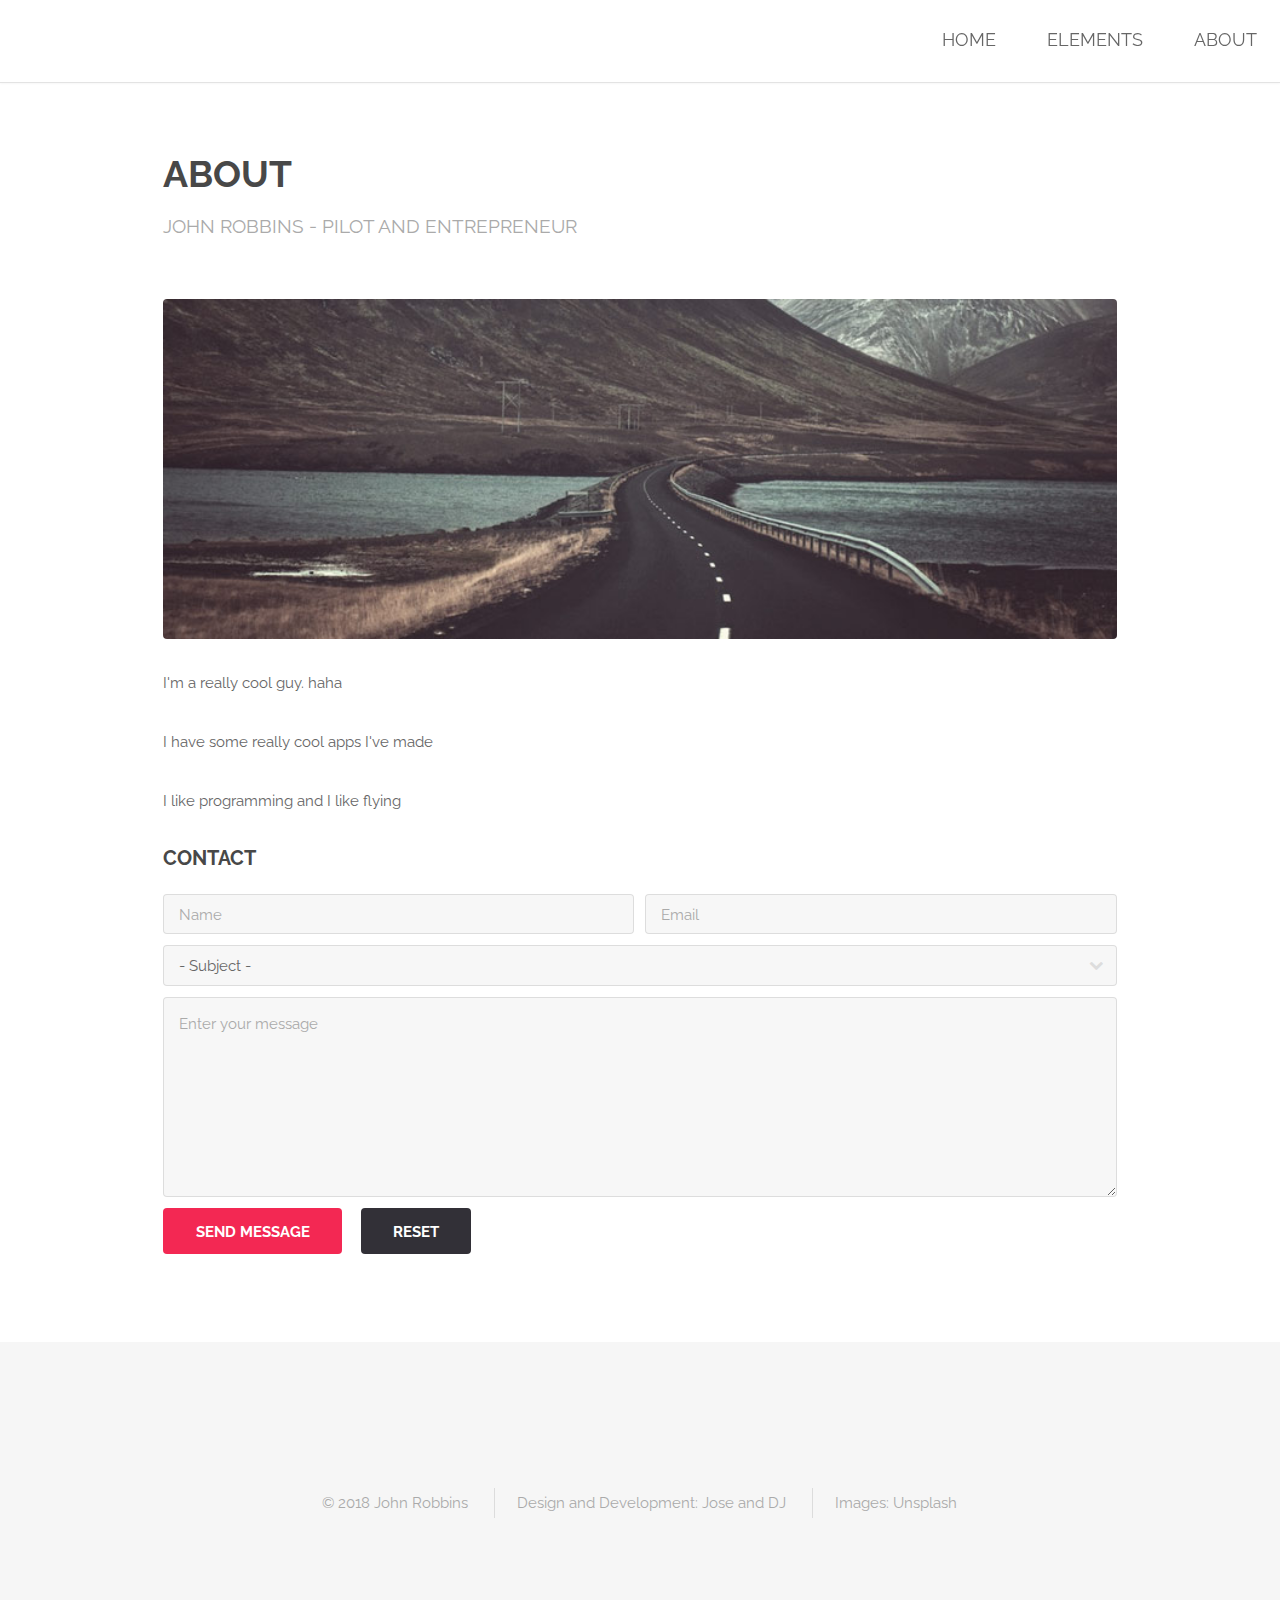
<file: about.html>
<!DOCTYPE HTML>
<!--
	Spatial by TEMPLATED
	templated.co @templatedco
	Released for free under the Creative Commons Attribution 3.0 license (templated.co/license)
-->
<html>
	<head>
		<title>About</title>
		<meta charset="utf-8" />
		<meta name="viewport" content="width=device-width, initial-scale=1" />
		<link rel="stylesheet" href="assets/css/main.css" />
		<link rel="stylesheet" href="assets/css/custom.css" />
	</head>
	<body>

		<!-- Header -->
			<header id="header">
				<!-- <h1><strong><a href="index.html">Spatial</a></strong> by Templated</h1> -->
				<nav id="nav">
					<ul>
						<li><a href="index.html">Home</a></li>
						<!-- <li><a href="generic.html">Generic</a></li> -->
						<li><a href="elements.html">Elements</a></li>
						<li><a href="about.html">About</a></li>
					</ul>
				</nav>
			</header>

			<a href="#menu" class="navPanelToggle"><span class="fa fa-bars"></span></a>

		<!-- Main -->
			<section id="main" class="wrapper">
				<div class="container">

					<header class="major special">
						<h2>About</h2>
						<p>John Robbins - Pilot and Entrepreneur</p>
					</header>

					<a href="#" class="image fit"><img src="images/pic01.jpg" alt="" /></a>

					<p>I'm a really cool guy. haha</p>
					<p>I have some really cool apps I've made</p>
					<p>I like programming and I like flying</p>

					<section>
						<h3>Contact</h3>
						<!-- don't forget to change this email -->
						<form method="post" action="https://formspree.io/jose.vazquez.dev@gmail.com">
							<input type="text" name="_gotcha" style="display:none" />
							<!-- and this redirect -->
							<input type="hidden" name="_next" value="http://localhost:8080/about.html" />
							<div class="row uniform 50%">
								<div class="6u 12u$(xsmall)">
									<input type="text" name="Name" id="name" value="" placeholder="Name" required />
								</div>
								<div class="6u$ 12u$(xsmall)">
									<input type="email" name="_replyto" id="email" value="" placeholder="Email" required />
								</div>
								<div class="12u$">
									<div class="select-wrapper">
										<select name="Subject" id="subject" required>
											<option value="">- Subject -</option>
											<option value="Support">Support</option>
											<option value="General Inquiry">General Inquiry</option>
											<option value="Other">Other</option>
										</select>
									</div>
								</div>
								<div class="12u$">
									<textarea name="Message" id="message" placeholder="Enter your message" rows="6" required></textarea>
								</div>
								<div class="12u$">
									<ul class="actions">
										<li><input type="submit" value="Send Message" class="special" /></li>
										<li><input type="reset" value="Reset" /></li>
									</ul>
								</div>
							</div>
						</form>
					</section>

				</div>
			</section>

		<!-- Footer -->
			<footer id="footer">
				<div class="container">
					<ul class="copyright">
						<li>&copy; 2018 John Robbins</li>
						<li>Design and Development: <a href="http://heyheyjose.com/" target="_blank">Jose</a> and <a href="https://github.com/Novajed" target="_blank">DJ</a></li>
						<li>Images: <a href="http://unsplash.com" target="_blank">Unsplash</a></li>
					</ul>
				</div>
			</footer>

		<!-- Scripts -->
			<script src="assets/js/jquery.min.js"></script>
			<script src="assets/js/skel.min.js"></script>
			<script src="assets/js/util.js"></script>
			<script src="assets/js/main.js"></script>

	</body>
</html>
</file>
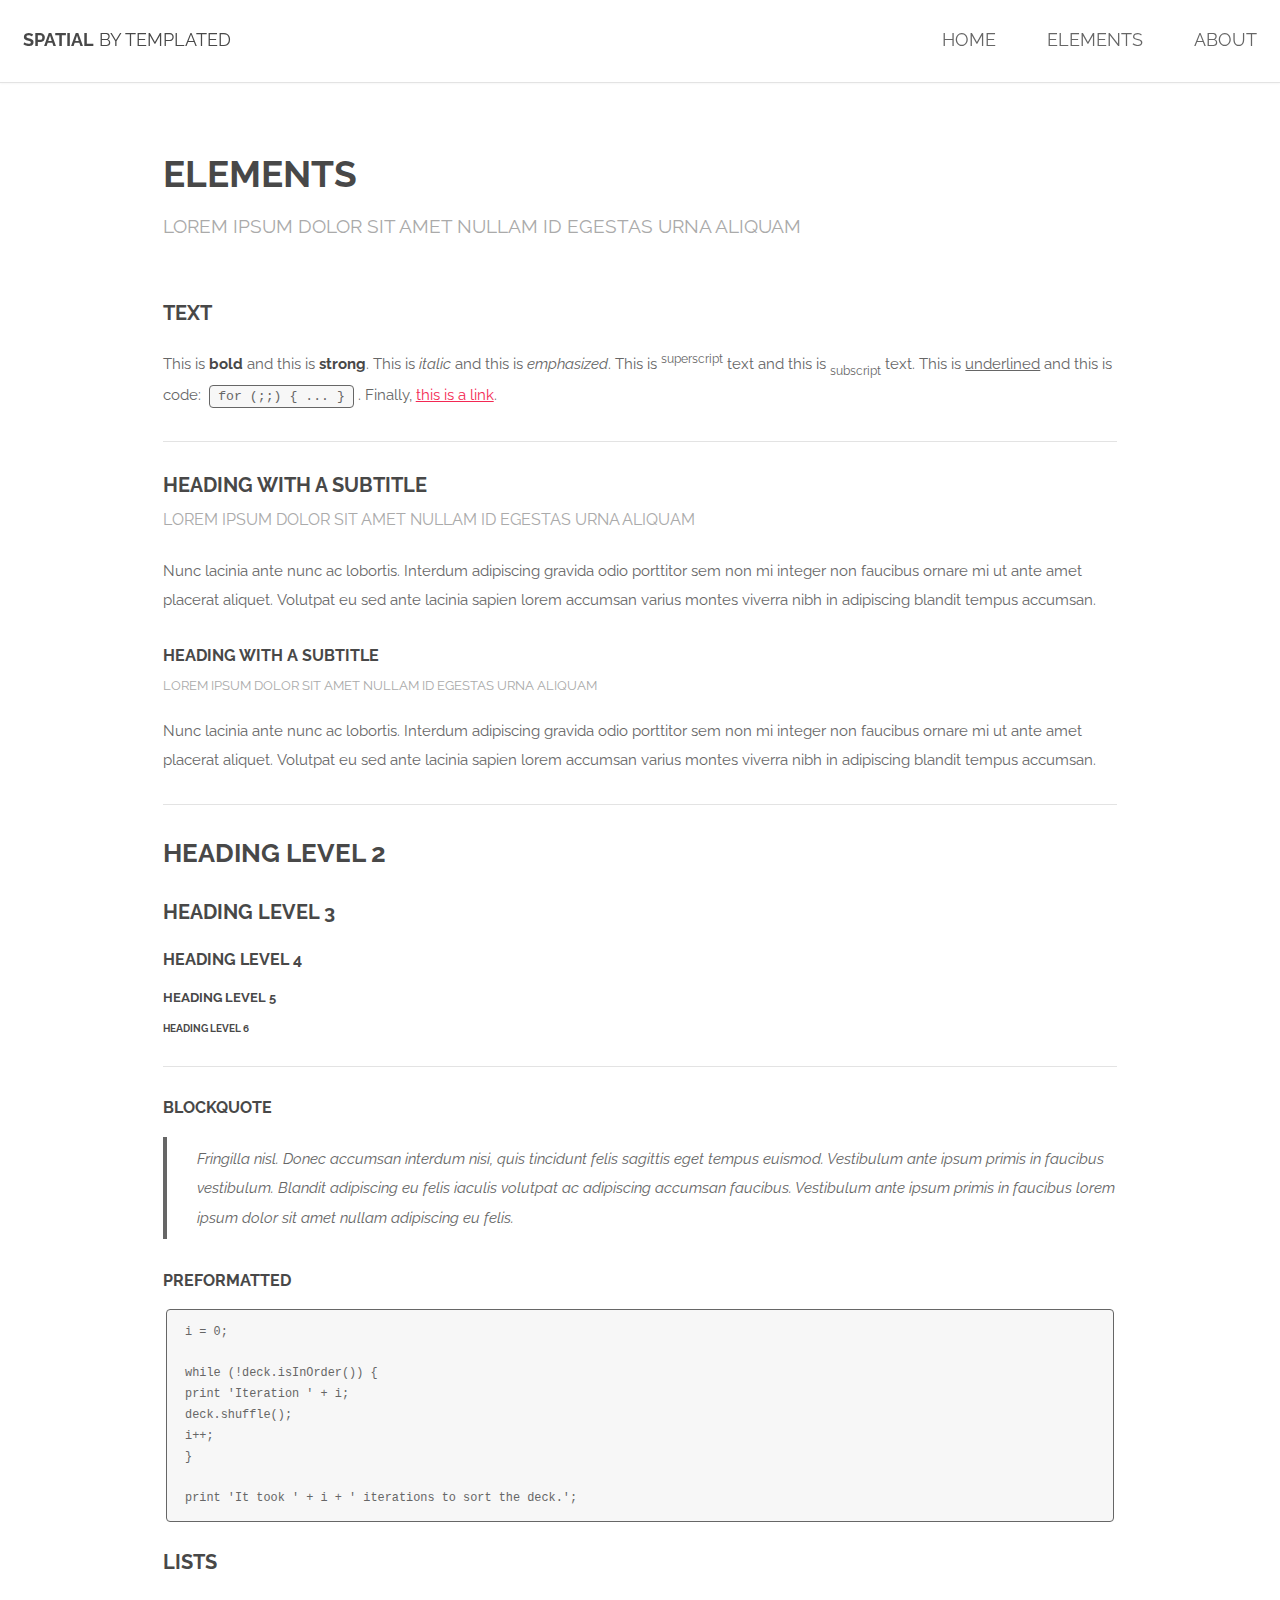
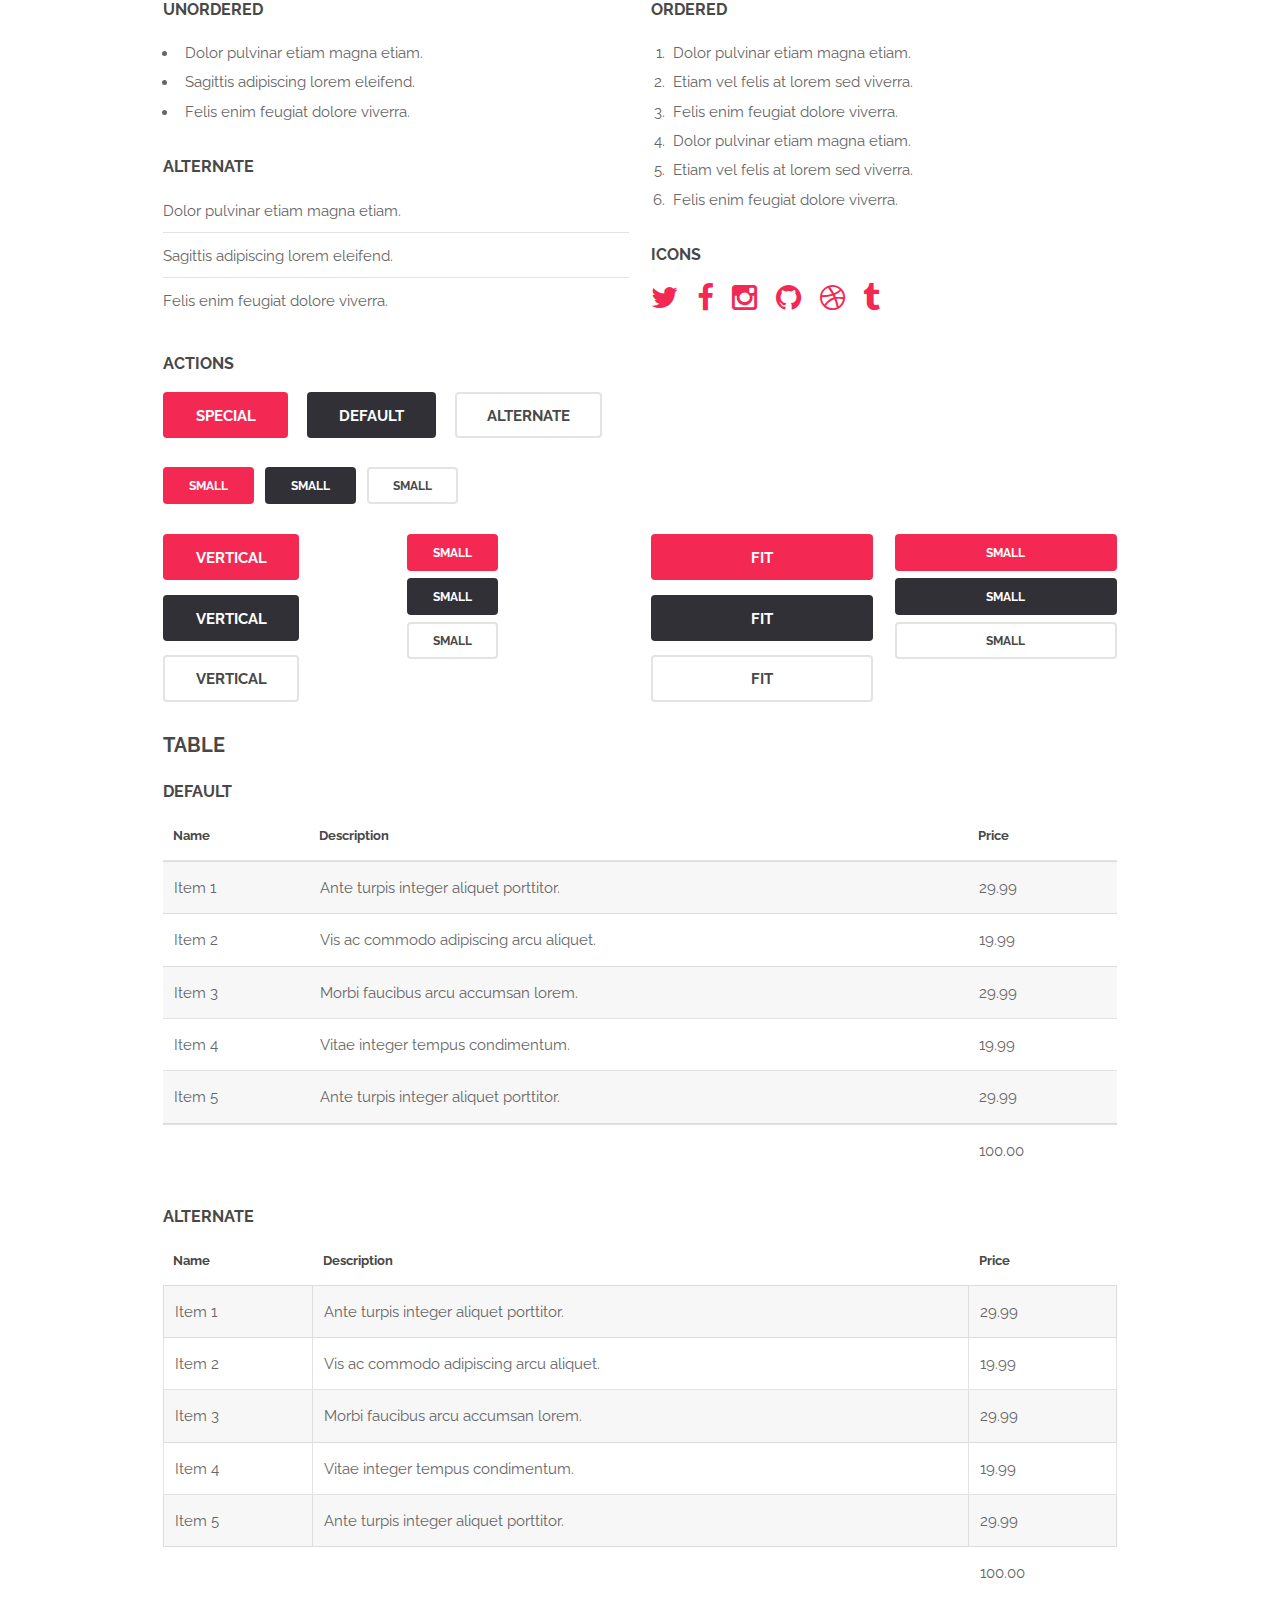
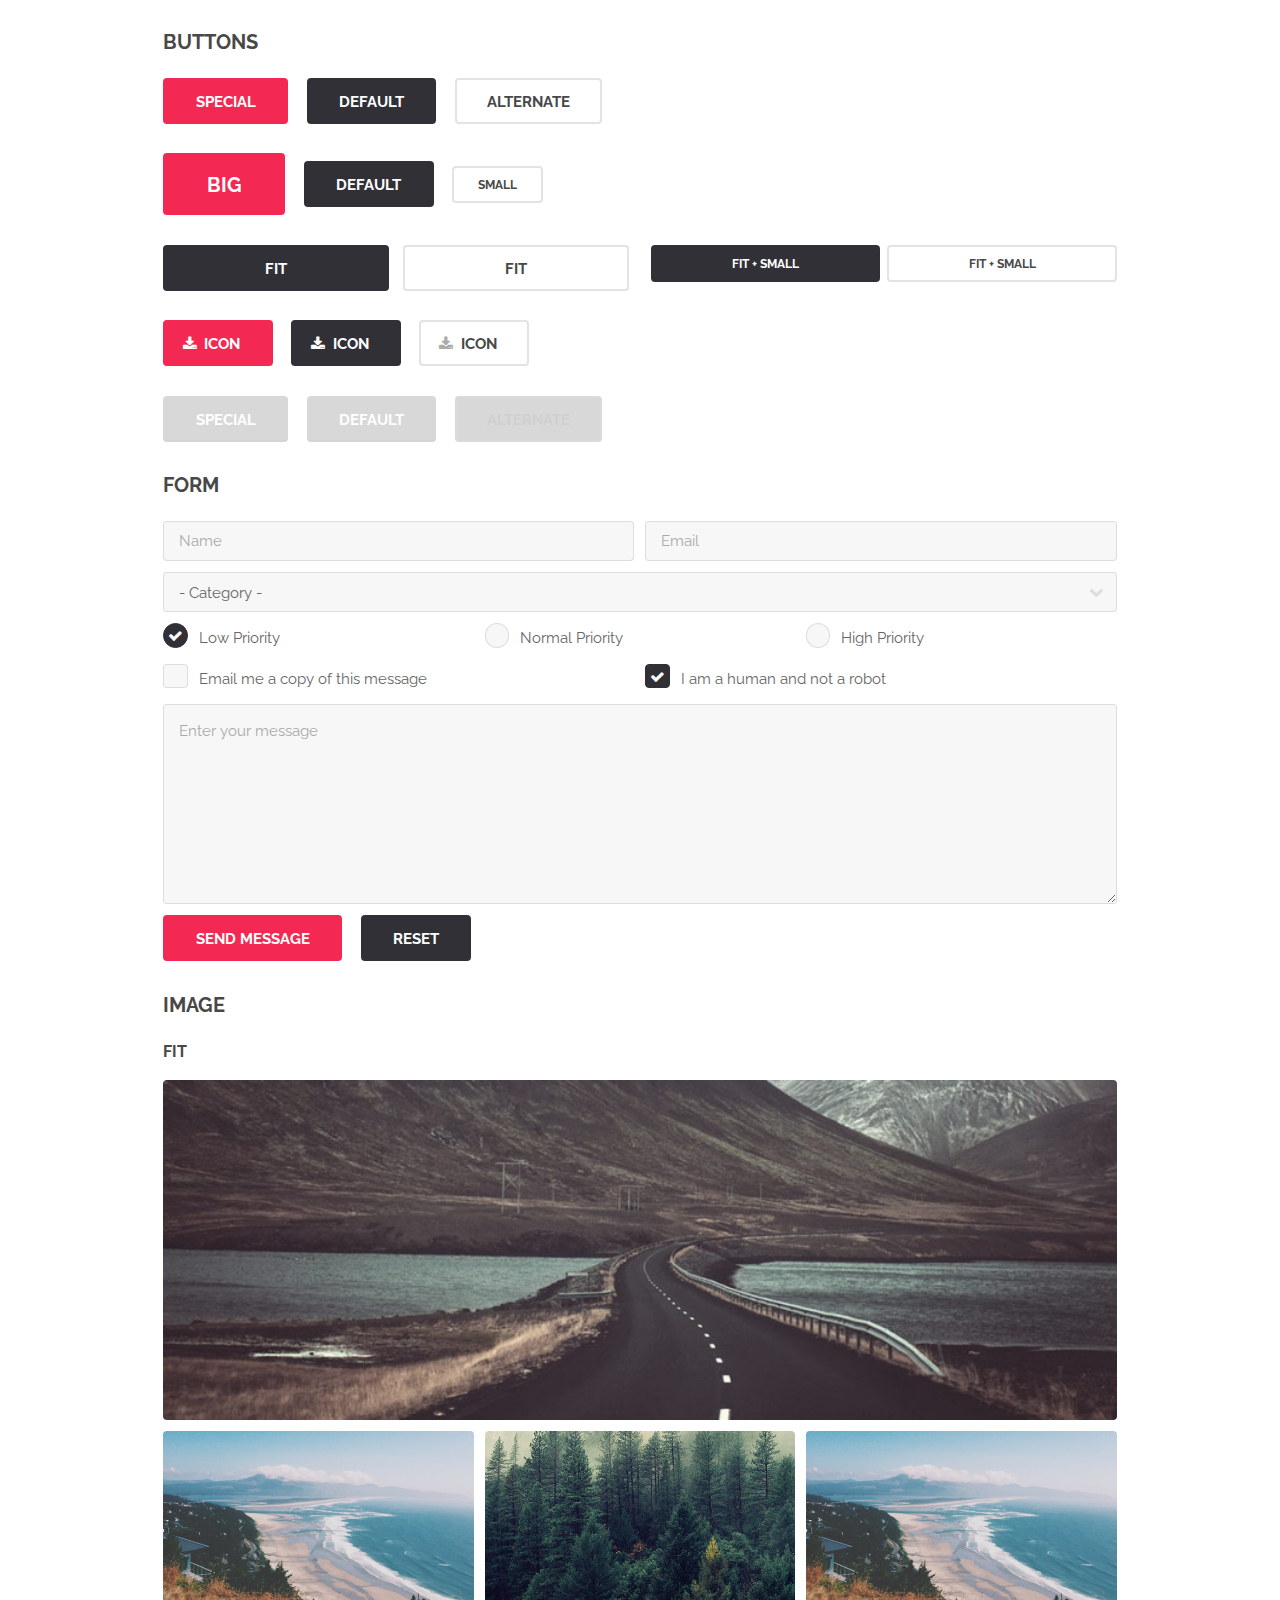
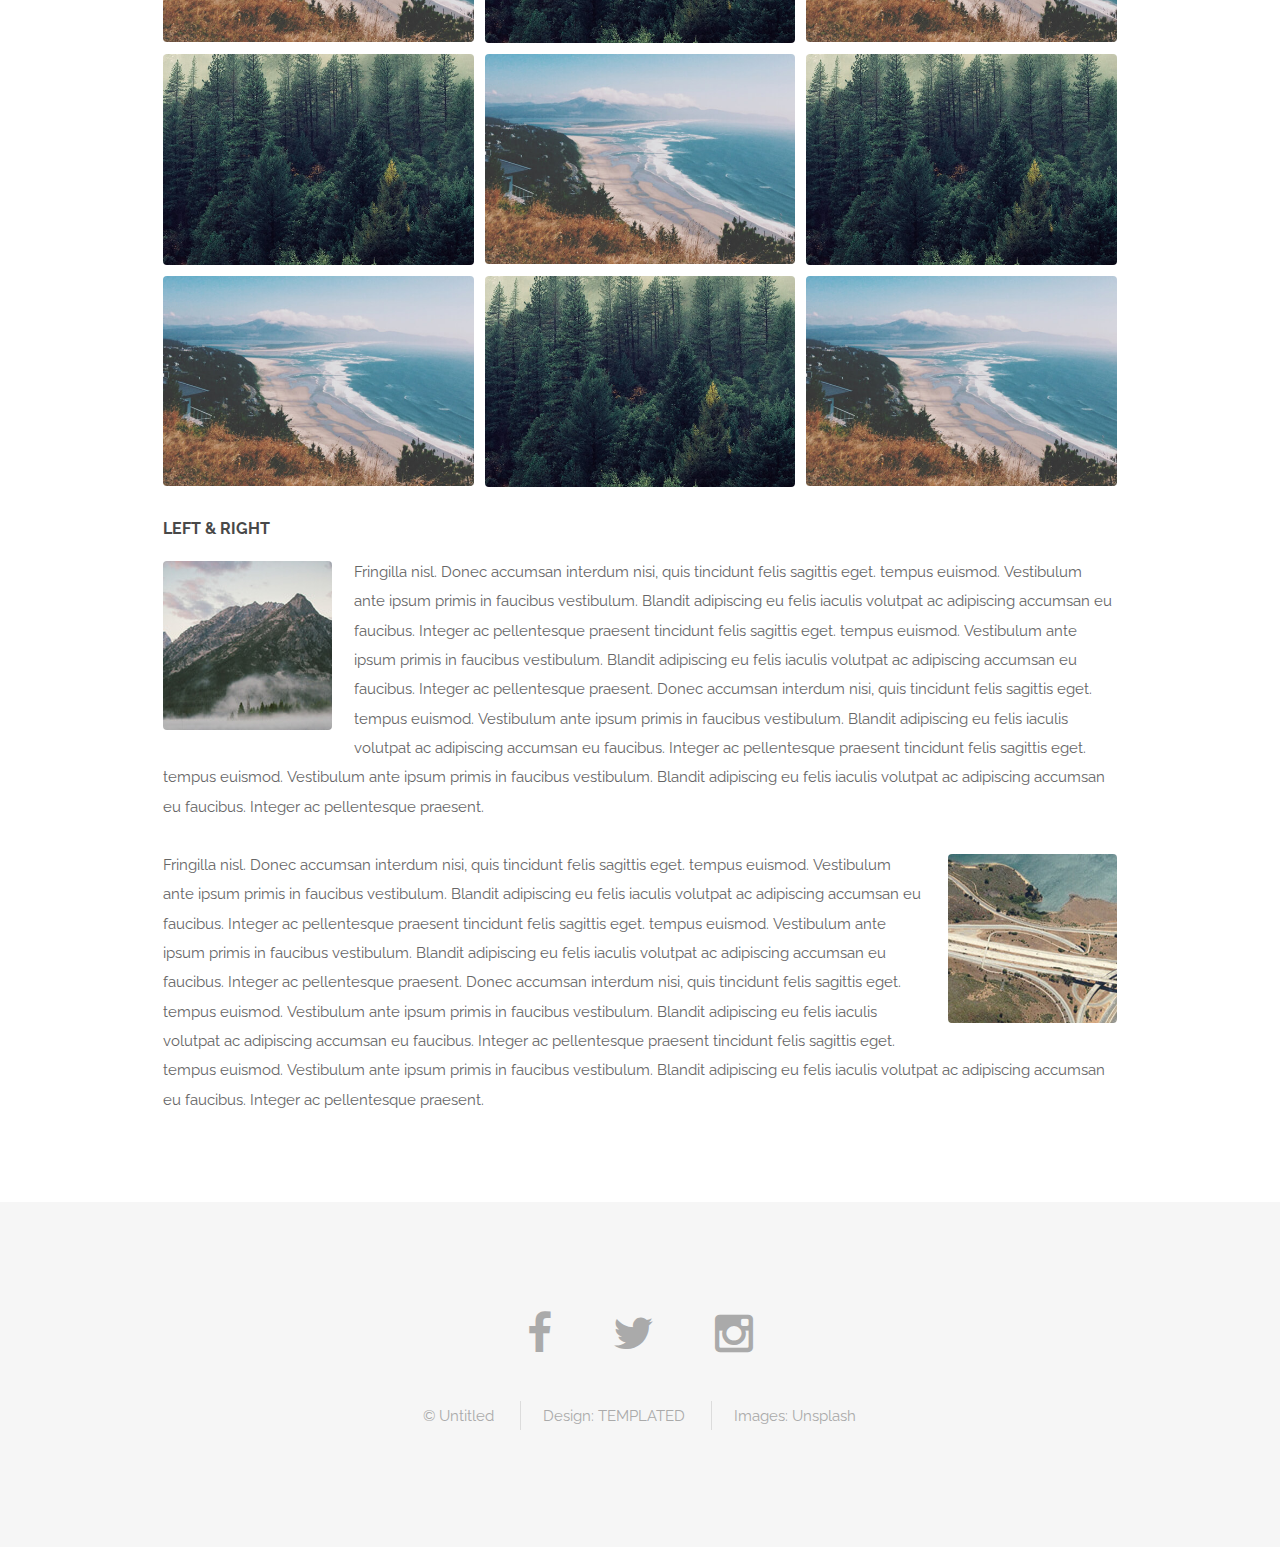
<file: elements.html>
<!DOCTYPE HTML>
<!--
	Spatial by TEMPLATED
	templated.co @templatedco
	Released for free under the Creative Commons Attribution 3.0 license (templated.co/license)
-->
<html>
	<head>
		<title>Robbinsware - Software for Aircrews</title>
		<meta charset="utf-8" />
		<meta name="viewport" content="width=device-width, initial-scale=1" />
		<link rel="stylesheet" href="assets/css/main.css" />
		<link rel="stylesheet" href="assets/css/custom.css" />
	</head>
	<body>

		<!-- Header -->
			<header id="header">
				<h1><strong><a href="index.html">Spatial</a></strong> by Templated</h1>
				<nav id="nav">
					<ul>
						<li><a href="index.html">Home</a></li>
						<!-- <li><a href="generic.html">Generic</a></li> -->
						<li><a href="elements.html">Elements</a></li>
						<li><a href="about.html">About</a></li>
					</ul>
				</nav>
			</header>

			<a href="#menu" class="navPanelToggle"><span class="fa fa-bars"></span></a>

		<!-- Main -->
			<section id="main" class="wrapper">
				<div class="container">
					<header class="major special">
						<h2>Elements</h2>
						<p>Lorem ipsum dolor sit amet nullam id egestas urna aliquam</p>
					</header>

					<!-- Text -->
						<section>
							<h3>Text</h3>
							<p>This is <b>bold</b> and this is <strong>strong</strong>. This is <i>italic</i> and this is <em>emphasized</em>.
							This is <sup>superscript</sup> text and this is <sub>subscript</sub> text.
							This is <u>underlined</u> and this is code: <code>for (;;) { ... }</code>. Finally, <a href="#">this is a link</a>.</p>

							<hr />

							<header>
								<h3>Heading with a Subtitle</h3>
								<p>Lorem ipsum dolor sit amet nullam id egestas urna aliquam</p>
							</header>
							<p>Nunc lacinia ante nunc ac lobortis. Interdum adipiscing gravida odio porttitor sem non mi integer non faucibus ornare mi ut ante amet placerat aliquet. Volutpat eu sed ante lacinia sapien lorem accumsan varius montes viverra nibh in adipiscing blandit tempus accumsan.</p>
							<header>
								<h4>Heading with a Subtitle</h4>
								<p>Lorem ipsum dolor sit amet nullam id egestas urna aliquam</p>
							</header>
							<p>Nunc lacinia ante nunc ac lobortis. Interdum adipiscing gravida odio porttitor sem non mi integer non faucibus ornare mi ut ante amet placerat aliquet. Volutpat eu sed ante lacinia sapien lorem accumsan varius montes viverra nibh in adipiscing blandit tempus accumsan.</p>

							<hr />

							<h2>Heading Level 2</h2>
							<h3>Heading Level 3</h3>
							<h4>Heading Level 4</h4>
							<h5>Heading Level 5</h5>
							<h6>Heading Level 6</h6>

							<hr />

							<h4>Blockquote</h4>
							<blockquote>Fringilla nisl. Donec accumsan interdum nisi, quis tincidunt felis sagittis eget tempus euismod. Vestibulum ante ipsum primis in faucibus vestibulum. Blandit adipiscing eu felis iaculis volutpat ac adipiscing accumsan faucibus. Vestibulum ante ipsum primis in faucibus lorem ipsum dolor sit amet nullam adipiscing eu felis.</blockquote>

							<h4>Preformatted</h4>
							<pre><code>i = 0;

while (!deck.isInOrder()) {
print 'Iteration ' + i;
deck.shuffle();
i++;
}

print 'It took ' + i + ' iterations to sort the deck.';</code></pre>
						</section>

					<!-- Lists -->
						<section>
							<h3>Lists</h3>
							<div class="row">
								<div class="6u 12u$(xsmall)">

									<h4>Unordered</h4>
									<ul>
										<li>Dolor pulvinar etiam magna etiam.</li>
										<li>Sagittis adipiscing lorem eleifend.</li>
										<li>Felis enim feugiat dolore viverra.</li>
									</ul>

									<h4>Alternate</h4>
									<ul class="alt">
										<li>Dolor pulvinar etiam magna etiam.</li>
										<li>Sagittis adipiscing lorem eleifend.</li>
										<li>Felis enim feugiat dolore viverra.</li>
									</ul>

								</div>
								<div class="6u$ 12u$(xsmall)">

									<h4>Ordered</h4>
									<ol>
										<li>Dolor pulvinar etiam magna etiam.</li>
										<li>Etiam vel felis at lorem sed viverra.</li>
										<li>Felis enim feugiat dolore viverra.</li>
										<li>Dolor pulvinar etiam magna etiam.</li>
										<li>Etiam vel felis at lorem sed viverra.</li>
										<li>Felis enim feugiat dolore viverra.</li>
									</ol>

									<h4>Icons</h4>
									<ul class="icons">
										<li><a href="#" class="icon fa-twitter"><span class="label">Twitter</span></a></li>
										<li><a href="#" class="icon fa-facebook"><span class="label">Facebook</span></a></li>
										<li><a href="#" class="icon fa-instagram"><span class="label">Instagram</span></a></li>
										<li><a href="#" class="icon fa-github"><span class="label">Github</span></a></li>
										<li><a href="#" class="icon fa-dribbble"><span class="label">Dribbble</span></a></li>
										<li><a href="#" class="icon fa-tumblr"><span class="label">Tumblr</span></a></li>
									</ul>

								</div>
							</div>

							<h4>Actions</h4>
							<ul class="actions">
								<li><a href="#" class="button special">Special</a></li>
								<li><a href="#" class="button">Default</a></li>
								<li><a href="#" class="button alt">Alternate</a></li>
							</ul>
							<ul class="actions small">
								<li><a href="#" class="button special small">Small</a></li>
								<li><a href="#" class="button small">Small</a></li>
								<li><a href="#" class="button alt small">Small</a></li>
							</ul>
							<div class="row">
								<div class="3u 6u(small) 12u$(xsmall)">
									<ul class="actions vertical">
										<li><a href="#" class="button special">Vertical</a></li>
										<li><a href="#" class="button">Vertical</a></li>
										<li><a href="#" class="button alt">Vertical</a></li>
									</ul>
								</div>
								<div class="3u 6u$(small) 12u$(xsmall)">
									<ul class="actions vertical small">
										<li><a href="#" class="button special small">Small</a></li>
										<li><a href="#" class="button small">Small</a></li>
										<li><a href="#" class="button alt small">Small</a></li>
									</ul>
								</div>
								<div class="3u 6u(small) 12u$(xsmall)">
									<ul class="actions vertical">
										<li><a href="#" class="button special fit">Fit</a></li>
										<li><a href="#" class="button fit">Fit</a></li>
										<li><a href="#" class="button alt fit">Fit</a></li>
									</ul>
								</div>
								<div class="3u$ 6u$(small) 12u$(xsmall)">
									<ul class="actions vertical small">
										<li><a href="#" class="button special small fit">Small</a></li>
										<li><a href="#" class="button small fit">Small</a></li>
										<li><a href="#" class="button alt small fit">Small</a></li>
									</ul>
								</div>
							</div>
						</section>

					<!-- Table -->
						<section>
							<h3>Table</h3>
							<h4>Default</h4>
							<div class="table-wrapper">
								<table>
									<thead>
										<tr>
											<th>Name</th>
											<th>Description</th>
											<th>Price</th>
										</tr>
									</thead>
									<tbody>
										<tr>
											<td>Item 1</td>
											<td>Ante turpis integer aliquet porttitor.</td>
											<td>29.99</td>
										</tr>
										<tr>
											<td>Item 2</td>
											<td>Vis ac commodo adipiscing arcu aliquet.</td>
											<td>19.99</td>
										</tr>
										<tr>
											<td>Item 3</td>
											<td> Morbi faucibus arcu accumsan lorem.</td>
											<td>29.99</td>
										</tr>
										<tr>
											<td>Item 4</td>
											<td>Vitae integer tempus condimentum.</td>
											<td>19.99</td>
										</tr>
										<tr>
											<td>Item 5</td>
											<td>Ante turpis integer aliquet porttitor.</td>
											<td>29.99</td>
										</tr>
									</tbody>
									<tfoot>
										<tr>
											<td colspan="2"></td>
											<td>100.00</td>
										</tr>
									</tfoot>
								</table>
							</div>
							<h4>Alternate</h4>
							<div class="table-wrapper">
								<table class="alt">
									<thead>
										<tr>
											<th>Name</th>
											<th>Description</th>
											<th>Price</th>
										</tr>
									</thead>
									<tbody>
										<tr>
											<td>Item 1</td>
											<td>Ante turpis integer aliquet porttitor.</td>
											<td>29.99</td>
										</tr>
										<tr>
											<td>Item 2</td>
											<td>Vis ac commodo adipiscing arcu aliquet.</td>
											<td>19.99</td>
										</tr>
										<tr>
											<td>Item 3</td>
											<td> Morbi faucibus arcu accumsan lorem.</td>
											<td>29.99</td>
										</tr>
										<tr>
											<td>Item 4</td>
											<td>Vitae integer tempus condimentum.</td>
											<td>19.99</td>
										</tr>
										<tr>
											<td>Item 5</td>
											<td>Ante turpis integer aliquet porttitor.</td>
											<td>29.99</td>
										</tr>
									</tbody>
									<tfoot>
										<tr>
											<td colspan="2"></td>
											<td>100.00</td>
										</tr>
									</tfoot>
								</table>
							</div>
						</section>

					<!-- Buttons -->
						<section>
							<h3>Buttons</h3>
							<ul class="actions">
								<li><a href="#" class="button special">Special</a></li>
								<li><a href="#" class="button">Default</a></li>
								<li><a href="#" class="button alt">Alternate</a></li>
							</ul>
							<ul class="actions">
								<li><a href="#" class="button special big">Big</a></li>
								<li><a href="#" class="button">Default</a></li>
								<li><a href="#" class="button alt small">Small</a></li>
							</ul>
							<div class="row">
								<div class="6u 12u$(xsmall)">
									<ul class="actions fit">
										<li><a href="#" class="button fit">Fit</a></li>
										<li><a href="#" class="button alt fit">Fit</a></li>
									</ul>
								</div>
								<div class="6u$ 12u$(xsmall)">
									<ul class="actions fit small">
										<li><a href="#" class="button fit small">Fit + Small</a></li>
										<li><a href="#" class="button alt fit small">Fit + Small</a></li>
									</ul>
								</div>
							</div>
							<ul class="actions">
								<li><a href="#" class="button special icon fa-download">Icon</a></li>
								<li><a href="#" class="button icon fa-download">Icon</a></li>
								<li><a href="#" class="button alt icon fa-download">Icon</a></li>
							</ul>
							<ul class="actions">
								<li><span class="button special disabled">Special</span></li>
								<li><span class="button disabled">Default</span></li>
								<li><span class="button alt disabled">Alternate</span></li>
							</ul>
						</section>

					<!-- Form -->
						<section>
							<h3>Form</h3>
							<form method="post" action="#">
								<div class="row uniform 50%">
									<div class="6u 12u$(xsmall)">
										<input type="text" name="name" id="name" value="" placeholder="Name" />
									</div>
									<div class="6u$ 12u$(xsmall)">
										<input type="email" name="email" id="email" value="" placeholder="Email" />
									</div>
									<div class="12u$">
										<div class="select-wrapper">
											<select name="category" id="category">
												<option value="">- Category -</option>
												<option value="1">Manufacturing</option>
												<option value="1">Shipping</option>
												<option value="1">Administration</option>
												<option value="1">Human Resources</option>
											</select>
										</div>
									</div>
									<div class="4u 12u$(xsmall)">
										<input type="radio" id="priority-low" name="priority" checked>
										<label for="priority-low">Low Priority</label>
									</div>
									<div class="4u 12u$(xsmall)">
										<input type="radio" id="priority-normal" name="priority">
										<label for="priority-normal">Normal Priority</label>
									</div>
									<div class="4u$ 12u$(xsmall)">
										<input type="radio" id="priority-high" name="priority">
										<label for="priority-high">High Priority</label>
									</div>
									<div class="6u 12u$(small)">
										<input type="checkbox" id="copy" name="copy">
										<label for="copy">Email me a copy of this message</label>
									</div>
									<div class="6u$ 12u$(small)">
										<input type="checkbox" id="human" name="human" checked>
										<label for="human">I am a human and not a robot</label>
									</div>
									<div class="12u$">
										<textarea name="message" id="message" placeholder="Enter your message" rows="6"></textarea>
									</div>
									<div class="12u$">
										<ul class="actions">
											<li><input type="submit" value="Send Message" class="special" /></li>
											<li><input type="reset" value="Reset" /></li>
										</ul>
									</div>
								</div>
							</form>
						</section>

					<!-- Image -->
						<section>
							<h3>Image</h3>
							<h4>Fit</h4>
							<div class="box alt">
								<div class="row 50% uniform">
									<div class="12u$"><span class="image fit"><img src="images/pic01.jpg" alt="" /></span></div>
									<div class="4u"><span class="image fit"><img src="images/pic02.jpg" alt="" /></span></div>
									<div class="4u"><span class="image fit"><img src="images/pic03.jpg" alt="" /></span></div>
									<div class="4u$"><span class="image fit"><img src="images/pic02.jpg" alt="" /></span></div>
									<div class="4u"><span class="image fit"><img src="images/pic03.jpg" alt="" /></span></div>
									<div class="4u"><span class="image fit"><img src="images/pic02.jpg" alt="" /></span></div>
									<div class="4u$"><span class="image fit"><img src="images/pic03.jpg" alt="" /></span></div>
									<div class="4u"><span class="image fit"><img src="images/pic02.jpg" alt="" /></span></div>
									<div class="4u"><span class="image fit"><img src="images/pic03.jpg" alt="" /></span></div>
									<div class="4u$"><span class="image fit"><img src="images/pic02.jpg" alt="" /></span></div>
								</div>
							</div>

							<h4>Left &amp; Right</h4>
							<p><span class="image left"><img src="images/pic04.jpg" alt="" /></span>Fringilla nisl. Donec accumsan interdum nisi, quis tincidunt felis sagittis eget. tempus euismod. Vestibulum ante ipsum primis in faucibus vestibulum. Blandit adipiscing eu felis iaculis volutpat ac adipiscing accumsan eu faucibus. Integer ac pellentesque praesent tincidunt felis sagittis eget. tempus euismod. Vestibulum ante ipsum primis in faucibus vestibulum. Blandit adipiscing eu felis iaculis volutpat ac adipiscing accumsan eu faucibus. Integer ac pellentesque praesent. Donec accumsan interdum nisi, quis tincidunt felis sagittis eget. tempus euismod. Vestibulum ante ipsum primis in faucibus vestibulum. Blandit adipiscing eu felis iaculis volutpat ac adipiscing accumsan eu faucibus. Integer ac pellentesque praesent tincidunt felis sagittis eget. tempus euismod. Vestibulum ante ipsum primis in faucibus vestibulum. Blandit adipiscing eu felis iaculis volutpat ac adipiscing accumsan eu faucibus. Integer ac pellentesque praesent.</p>
							<p><span class="image right"><img src="images/pic05.jpg" alt="" /></span>Fringilla nisl. Donec accumsan interdum nisi, quis tincidunt felis sagittis eget. tempus euismod. Vestibulum ante ipsum primis in faucibus vestibulum. Blandit adipiscing eu felis iaculis volutpat ac adipiscing accumsan eu faucibus. Integer ac pellentesque praesent tincidunt felis sagittis eget. tempus euismod. Vestibulum ante ipsum primis in faucibus vestibulum. Blandit adipiscing eu felis iaculis volutpat ac adipiscing accumsan eu faucibus. Integer ac pellentesque praesent. Donec accumsan interdum nisi, quis tincidunt felis sagittis eget. tempus euismod. Vestibulum ante ipsum primis in faucibus vestibulum. Blandit adipiscing eu felis iaculis volutpat ac adipiscing accumsan eu faucibus. Integer ac pellentesque praesent tincidunt felis sagittis eget. tempus euismod. Vestibulum ante ipsum primis in faucibus vestibulum. Blandit adipiscing eu felis iaculis volutpat ac adipiscing accumsan eu faucibus. Integer ac pellentesque praesent.</p>
						</section>

				</div>
			</section>

		<!-- Footer -->
			<footer id="footer">
				<div class="container">
					<ul class="icons">
						<li><a href="#" class="icon fa-facebook"></a></li>
						<li><a href="#" class="icon fa-twitter"></a></li>
						<li><a href="#" class="icon fa-instagram"></a></li>
					</ul>
					<ul class="copyright">
						<li>&copy; Untitled</li>
						<li>Design: <a href="http://templated.co">TEMPLATED</a></li>
						<li>Images: <a href="http://unsplash.com">Unsplash</a></li>
					</ul>
				</div>
			</footer>

		<!-- Scripts -->
			<script src="assets/js/jquery.min.js"></script>
			<script src="assets/js/skel.min.js"></script>
			<script src="assets/js/util.js"></script>
			<script src="assets/js/main.js"></script>

	</body>
</html>
</file>
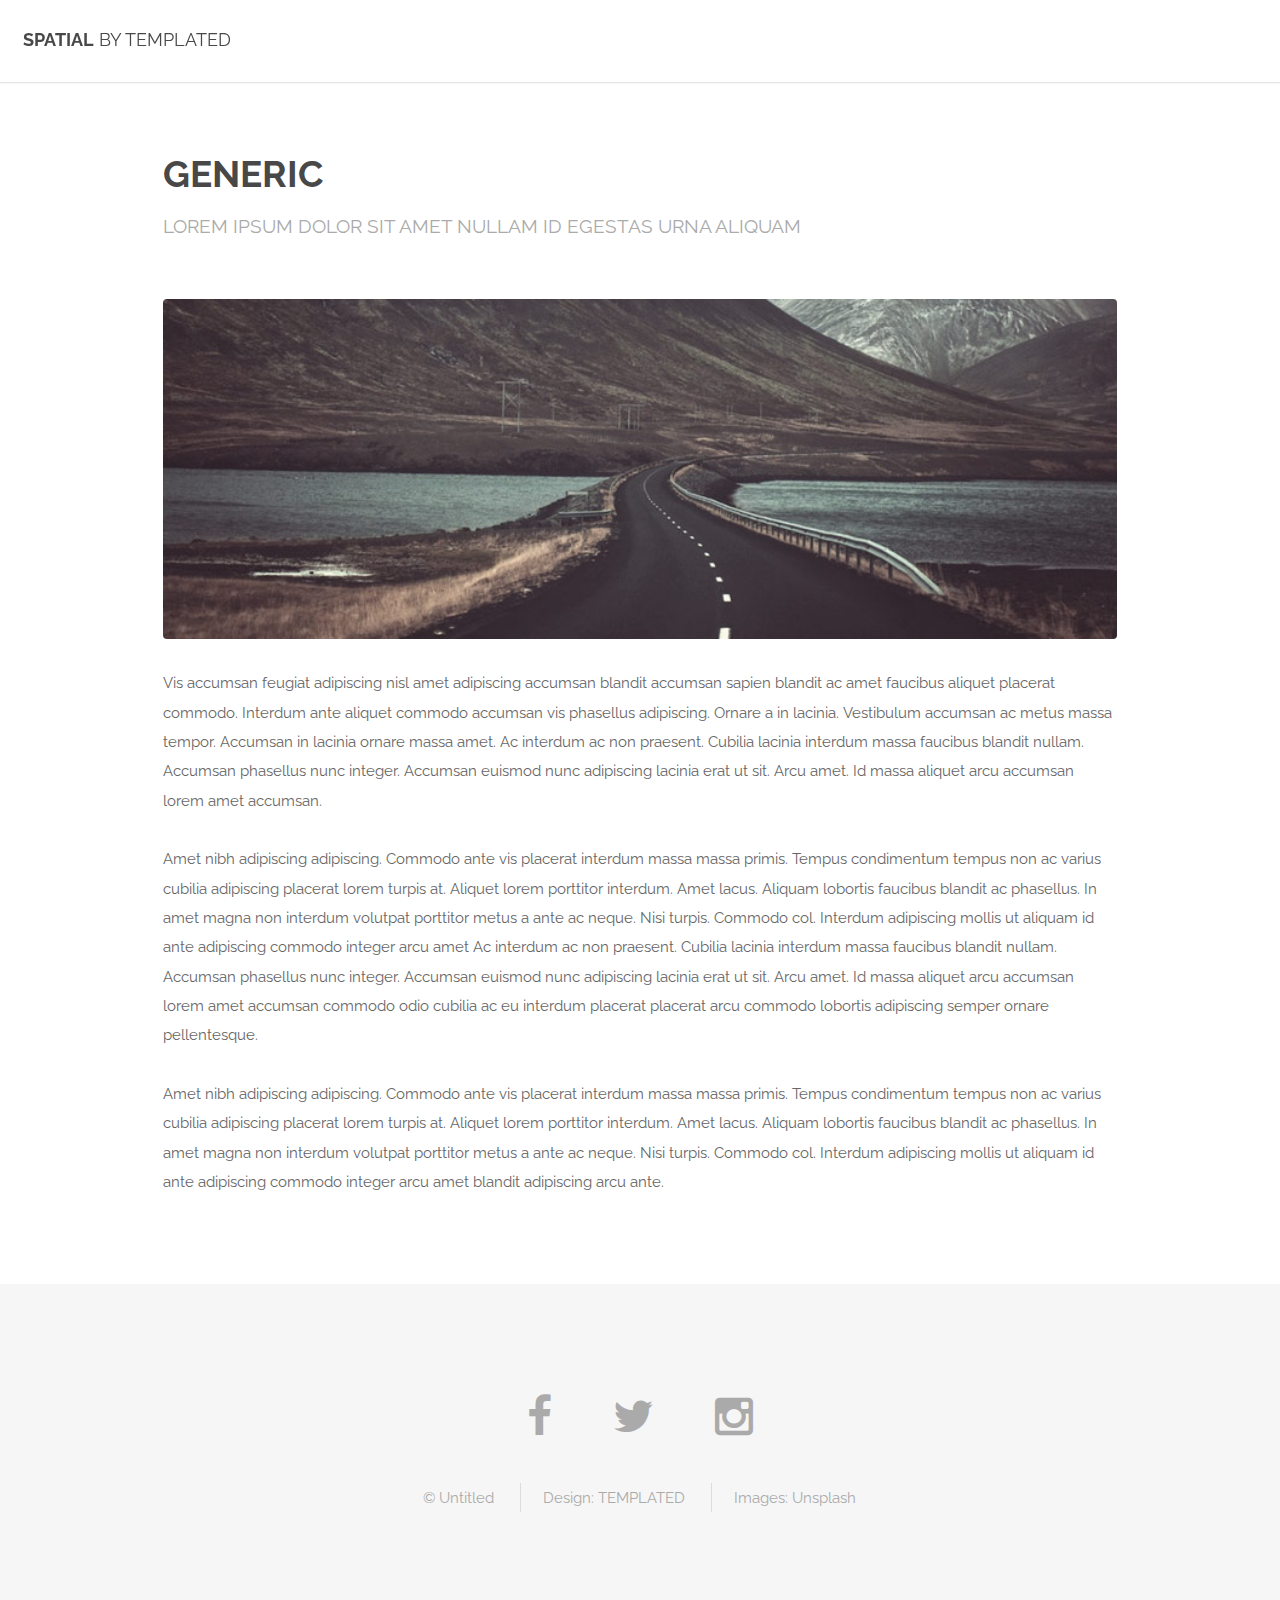
<file: generic.html>
<!DOCTYPE HTML>
<!--
	Spatial by TEMPLATED
	templated.co @templatedco
	Released for free under the Creative Commons Attribution 3.0 license (templated.co/license)
-->
<html>
	<head>
		<title>Generic - Spatial by TEMPLATED</title>
		<meta charset="utf-8" />
		<meta name="viewport" content="width=device-width, initial-scale=1" />
		<link rel="stylesheet" href="assets/css/main.css" />
	</head>
	<body>

		<!-- Header -->
			<header id="header">
				<h1><strong><a href="index.html">Spatial</a></strong> by Templated</h1>
				<nav id="nav">
					<ul>
						<!-- <li><a href="index.html">Home</a></li> -->
						<!-- <li><a href="generic.html">Generic</a></li> -->
						<!-- <li><a href="elements.html">Elements</a></li> -->
						<!-- <li><a href="about.html">About</a></li> -->
					</ul>
				</nav>
			</header>

			<a href="#menu" class="navPanelToggle"><span class="fa fa-bars"></span></a>

		<!-- Main -->
			<section id="main" class="wrapper">
				<div class="container">

					<header class="major special">
						<h2>Generic</h2>
						<p>Lorem ipsum dolor sit amet nullam id egestas urna aliquam</p>
					</header>

					<a href="#" class="image fit"><img src="images/pic01.jpg" alt="" /></a>
					<p>Vis accumsan feugiat adipiscing nisl amet adipiscing accumsan blandit accumsan sapien blandit ac amet faucibus aliquet placerat commodo. Interdum ante aliquet commodo accumsan vis phasellus adipiscing. Ornare a in lacinia. Vestibulum accumsan ac metus massa tempor. Accumsan in lacinia ornare massa amet. Ac interdum ac non praesent. Cubilia lacinia interdum massa faucibus blandit nullam. Accumsan phasellus nunc integer. Accumsan euismod nunc adipiscing lacinia erat ut sit. Arcu amet. Id massa aliquet arcu accumsan lorem amet accumsan.</p>
					<p>Amet nibh adipiscing adipiscing. Commodo ante vis placerat interdum massa massa primis. Tempus condimentum tempus non ac varius cubilia adipiscing placerat lorem turpis at. Aliquet lorem porttitor interdum. Amet lacus. Aliquam lobortis faucibus blandit ac phasellus. In amet magna non interdum volutpat porttitor metus a ante ac neque. Nisi turpis. Commodo col. Interdum adipiscing mollis ut aliquam id ante adipiscing commodo integer arcu amet Ac interdum ac non praesent. Cubilia lacinia interdum massa faucibus blandit nullam. Accumsan phasellus nunc integer. Accumsan euismod nunc adipiscing lacinia erat ut sit. Arcu amet. Id massa aliquet arcu accumsan lorem amet accumsan commodo odio cubilia ac eu interdum placerat placerat arcu commodo lobortis adipiscing semper ornare pellentesque.</p>
					<p>Amet nibh adipiscing adipiscing. Commodo ante vis placerat interdum massa massa primis. Tempus condimentum tempus non ac varius cubilia adipiscing placerat lorem turpis at. Aliquet lorem porttitor interdum. Amet lacus. Aliquam lobortis faucibus blandit ac phasellus. In amet magna non interdum volutpat porttitor metus a ante ac neque. Nisi turpis. Commodo col. Interdum adipiscing mollis ut aliquam id ante adipiscing commodo integer arcu amet blandit adipiscing arcu ante.</p>

				</div>
			</section>

		<!-- Footer -->
			<footer id="footer">
				<div class="container">
					<ul class="icons">
						<li><a href="#" class="icon fa-facebook"></a></li>
						<li><a href="#" class="icon fa-twitter"></a></li>
						<li><a href="#" class="icon fa-instagram"></a></li>
					</ul>
					<ul class="copyright">
						<li>&copy; Untitled</li>
						<li>Design: <a href="http://templated.co">TEMPLATED</a></li>
						<li>Images: <a href="http://unsplash.com">Unsplash</a></li>
					</ul>
				</div>
			</footer>

		<!-- Scripts -->
			<script src="assets/js/jquery.min.js"></script>
			<script src="assets/js/skel.min.js"></script>
			<script src="assets/js/util.js"></script>
			<script src="assets/js/main.js"></script>

	</body>
</html>
</file>
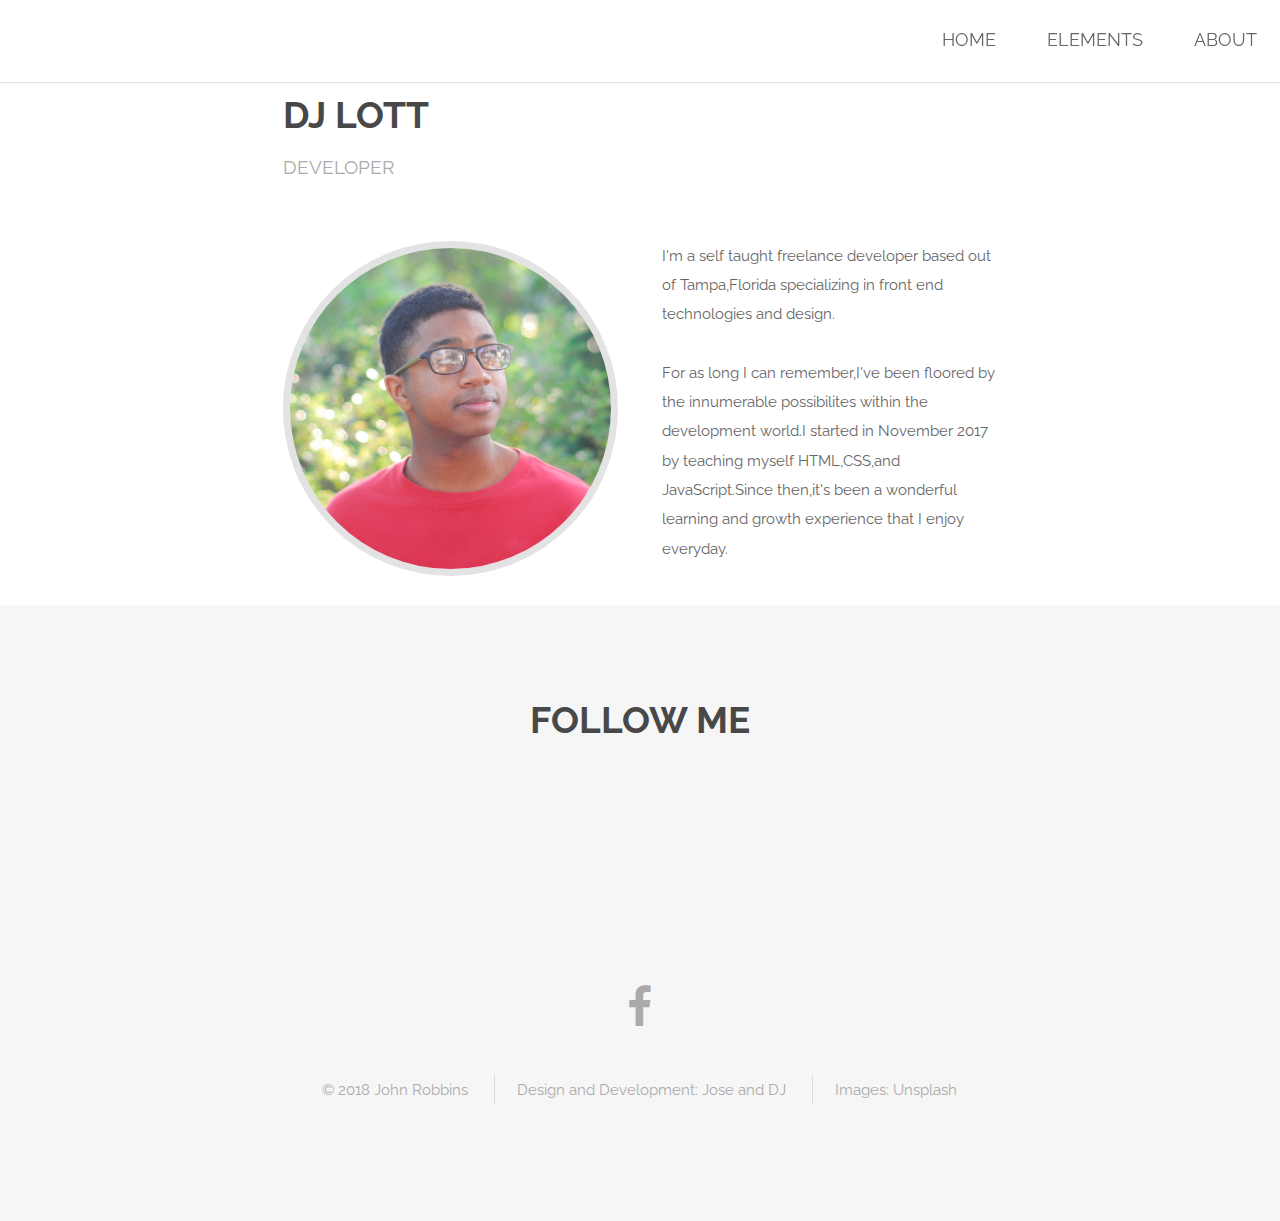
<file: team_member.html>
<!DOCTYPE HTML>
<!--
	Spatial by TEMPLATED
	templated.co @templatedco
	Released for free under the Creative Commons Attribution 3.0 license (templated.co/license)
-->
<html>

<head>
    <title>DJ Lott</title>
    <meta charset="utf-8" />
    <meta name="viewport" content="width=device-width, initial-scale=1">
    <link rel="stylesheet" href="assets/css/main.css" />
    <link rel="stylesheet" href="assets/css/custom.css" />
</head>

<body>

    <!-- Header -->
    <header id="header">
        <!-- <h1><strong><a href="index.html">Spatial</a></strong> by Templated</h1> -->
        <nav id="nav">
            <ul>
                <li>
                    <a href="index.html">Home</a>
                </li>
                <!-- <li><a href="generic.html">Generic</a></li> -->
                <li>
                    <a href="elements.html">Elements</a>
                </li>
                <li>
                    <a href="about.html">About</a>
                </li>
            </ul>
        </nav>
    </header>

    <a href="#menu" class="navPanelToggle">
        <span class="fa fa-bars"></span>
    </a>

    <!-- Main -->

    <!-- One -->
    <section id="one">
        <div class="container 75%">
            <header class="major">
                <h2>DJ Lott</h2>
                <p>Developer</p>
            </header>
            <div class="row 200%">
                <div class="6u 12u$(medium)">
                    <div class="image fit rounded">
                        <img src="images/DJ_picture.jpg" alt="DJ Lott" />
                    </div>
                </div>
                <div class="6u$ 12u$(medium)">
                    <p>I'm a self taught freelance developer based out of Tampa,Florida specializing in front end technologies
                        and design.</p>
                    <p>For as long I can remember,I've been floored by the innumerable possibilites within the development world.I
                        started in November 2017 by teaching myself HTML,CSS,and JavaScript.Since then,it's been a wonderful
                        learning and growth experience that I enjoy everyday.</p>
                </div>
            </div>
        </div>
    </section>

    <!-- Two -->
    <section id="two" class="wrapper style2 special">
        <div class="containter">
            <header class="major">
                <h2>Follow Me</h2>
                <p></p>
            </header>

        </div>
    </section>

    <!-- Footer -->
			<footer id="footer">
                    <div class="container">
                        <ul class="icons">
                            <li><a href="#" class="icon fa-facebook"></a></li>
                        </ul>
                        <ul class="copyright">
                            <li>&copy; 2018 John Robbins</li>
                            <li>Design and Development: <a href="http://heyheyjose.com/" target="_blank">Jose</a> and <a href="https://github.com/Novajed" target="_blank">DJ</a></li>
                            <li>Images: <a href="http://unsplash.com" target="_blank">Unsplash</a></li>	
                        </ul>
                    </div>
                </footer>
</body>

</html>
</file>
<file: assets/css/custom.css>
.navPanelToggle {
  height: 50px;
}
</file>
<file: assets/css/main.css>
@import url(font-awesome.min.css);
@import url(https://fonts.googleapis.com/css?family=Raleway:400,700);

/*
	Spatial by TEMPLATED
	templated.co @templatedco
	Released for free under the Creative Commons Attribution 3.0 license (templated.co/license)
*/

/* Reset */

	html, body, div, span, applet, object, iframe, h1, h2, h3, h4, h5, h6, p, blockquote, pre, a, abbr, acronym, address, big, cite, code, del, dfn, em, img, ins, kbd, q, s, samp, small, strike, strong, sub, sup, tt, var, b, u, i, center, dl, dt, dd, ol, ul, li, fieldset, form, label, legend, table, caption, tbody, tfoot, thead, tr, th, td, article, aside, canvas, details, embed, figure, figcaption, footer, header, hgroup, menu, nav, output, ruby, section, summary, time, mark, audio, video {
		margin: 0;
		padding: 0;
		border: 0;
		font-size: 100%;
		font: inherit;
		vertical-align: baseline;
	}

	article, aside, details, figcaption, figure, footer, header, hgroup, menu, nav, section {
		display: block;
	}

	body {
		line-height: 1;
	}

	ol, ul {
		list-style: none;
	}

	blockquote, q {
		quotes: none;
	}

	blockquote:before, blockquote:after, q:before, q:after {
		content: '';
		content: none;
	}

	table {
		border-collapse: collapse;
		border-spacing: 0;
	}

	body {
		-webkit-text-size-adjust: none;
	}

/* Box Model */

	*, *:before, *:after {
		-moz-box-sizing: border-box;
		-webkit-box-sizing: border-box;
		box-sizing: border-box;
	}

/* Containers */

	.container {
		margin-left: auto;
		margin-right: auto;
	}

	.container.\31 25\25 {
		width: 100%;
		max-width: 100em;
		min-width: 80em;
	}

	.container.\37 5\25 {
		width: 60em;
	}

	.container.\35 0\25 {
		width: 40em;
	}

	.container.\32 5\25 {
		width: 20em;
	}

	.container {
		width: 80em;
	}

	@media screen and (max-width: 1680px) {

		.container.\31 25\25 {
			width: 100%;
			max-width: 100em;
			min-width: 80em;
		}

		.container.\37 5\25 {
			width: 60em;
		}

		.container.\35 0\25 {
			width: 40em;
		}

		.container.\32 5\25 {
			width: 20em;
		}

		.container {
			width: 80em;
		}

	}

	@media screen and (max-width: 1280px) {

		.container.\31 25\25 {
			width: 100%;
			max-width: 81.25em;
			min-width: 65em;
		}

		.container.\37 5\25 {
			width: 48.75em;
		}

		.container.\35 0\25 {
			width: 32.5em;
		}

		.container.\32 5\25 {
			width: 16.25em;
		}

		.container {
			width: 65em;
		}

	}

	@media screen and (max-width: 980px) {

		.container.\31 25\25 {
			width: 100%;
			max-width: 112.5%;
			min-width: 90%;
		}

		.container.\37 5\25 {
			width: 67.5%;
		}

		.container.\35 0\25 {
			width: 45%;
		}

		.container.\32 5\25 {
			width: 22.5%;
		}

		.container {
			width: 90%;
		}

	}

	@media screen and (max-width: 736px) {

		.container.\31 25\25 {
			width: 100%;
			max-width: 112.5%;
			min-width: 90%;
		}

		.container.\37 5\25 {
			width: 67.5%;
		}

		.container.\35 0\25 {
			width: 45%;
		}

		.container.\32 5\25 {
			width: 22.5%;
		}

		.container {
			width: 90% !important;
		}

	}

	@media screen and (max-width: 480px) {

		.container.\31 25\25 {
			width: 100%;
			max-width: 112.5%;
			min-width: 90%;
		}

		.container.\37 5\25 {
			width: 67.5%;
		}

		.container.\35 0\25 {
			width: 45%;
		}

		.container.\32 5\25 {
			width: 22.5%;
		}

		.container {
			width: 90% !important;
		}

	}

/* Grid */

	.row {
		border-bottom: solid 1px transparent;
		-moz-box-sizing: border-box;
		-webkit-box-sizing: border-box;
		box-sizing: border-box;
	}

	.row > * {
		float: left;
		-moz-box-sizing: border-box;
		-webkit-box-sizing: border-box;
		box-sizing: border-box;
	}

	.row:after, .row:before {
		content: '';
		display: block;
		clear: both;
		height: 0;
	}

	.row.uniform > * > :first-child {
		margin-top: 0;
	}

	.row.uniform > * > :last-child {
		margin-bottom: 0;
	}

	.row.\30 \25 > * {
		padding: 0 0 0 0em;
	}

	.row.\30 \25 {
		margin: 0 0 -1px 0em;
	}

	.row.uniform.\30 \25 > * {
		padding: 0em 0 0 0em;
	}

	.row.uniform.\30 \25 {
		margin: 0em 0 -1px 0em;
	}

	.row > * {
		padding: 0 0 0 2em;
	}

	.row {
		margin: 0 0 -1px -2em;
	}

	.row.uniform > * {
		padding: 2em 0 0 2em;
	}

	.row.uniform {
		margin: -2em 0 -1px -2em;
	}

	.row.\32 00\25 > * {
		padding: 0 0 0 4em;
	}

	.row.\32 00\25 {
		margin: 0 0 -1px -4em;
	}

	.row.uniform.\32 00\25 > * {
		padding: 4em 0 0 4em;
	}

	.row.uniform.\32 00\25 {
		margin: -4em 0 -1px -4em;
	}

	.row.\31 50\25 > * {
		padding: 0 0 0 3em;
	}

	.row.\31 50\25 {
		margin: 0 0 -1px -3em;
	}

	.row.uniform.\31 50\25 > * {
		padding: 3em 0 0 3em;
	}

	.row.uniform.\31 50\25 {
		margin: -3em 0 -1px -3em;
	}

	.row.\35 0\25 > * {
		padding: 0 0 0 1em;
	}

	.row.\35 0\25 {
		margin: 0 0 -1px -1em;
	}

	.row.uniform.\35 0\25 > * {
		padding: 1em 0 0 1em;
	}

	.row.uniform.\35 0\25 {
		margin: -1em 0 -1px -1em;
	}

	.row.\32 5\25 > * {
		padding: 0 0 0 0.5em;
	}

	.row.\32 5\25 {
		margin: 0 0 -1px -0.5em;
	}

	.row.uniform.\32 5\25 > * {
		padding: 0.5em 0 0 0.5em;
	}

	.row.uniform.\32 5\25 {
		margin: -0.5em 0 -1px -0.5em;
	}

	.\31 2u, .\31 2u\24 {
		width: 100%;
		clear: none;
		margin-left: 0;
	}

	.\31 1u, .\31 1u\24 {
		width: 91.6666666667%;
		clear: none;
		margin-left: 0;
	}

	.\31 0u, .\31 0u\24 {
		width: 83.3333333333%;
		clear: none;
		margin-left: 0;
	}

	.\39 u, .\39 u\24 {
		width: 75%;
		clear: none;
		margin-left: 0;
	}

	.\38 u, .\38 u\24 {
		width: 66.6666666667%;
		clear: none;
		margin-left: 0;
	}

	.\37 u, .\37 u\24 {
		width: 58.3333333333%;
		clear: none;
		margin-left: 0;
	}

	.\36 u, .\36 u\24 {
		width: 50%;
		clear: none;
		margin-left: 0;
	}

	.\35 u, .\35 u\24 {
		width: 41.6666666667%;
		clear: none;
		margin-left: 0;
	}

	.\34 u, .\34 u\24 {
		width: 33.3333333333%;
		clear: none;
		margin-left: 0;
	}

	.\33 u, .\33 u\24 {
		width: 25%;
		clear: none;
		margin-left: 0;
	}

	.\32 u, .\32 u\24 {
		width: 16.6666666667%;
		clear: none;
		margin-left: 0;
	}

	.\31 u, .\31 u\24 {
		width: 8.3333333333%;
		clear: none;
		margin-left: 0;
	}

	.\31 2u\24 + *,
	.\31 1u\24 + *,
	.\31 0u\24 + *,
	.\39 u\24 + *,
	.\38 u\24 + *,
	.\37 u\24 + *,
	.\36 u\24 + *,
	.\35 u\24 + *,
	.\34 u\24 + *,
	.\33 u\24 + *,
	.\32 u\24 + *,
	.\31 u\24 + * {
		clear: left;
	}

	.\-11u {
		margin-left: 91.66667%;
	}

	.\-10u {
		margin-left: 83.33333%;
	}

	.\-9u {
		margin-left: 75%;
	}

	.\-8u {
		margin-left: 66.66667%;
	}

	.\-7u {
		margin-left: 58.33333%;
	}

	.\-6u {
		margin-left: 50%;
	}

	.\-5u {
		margin-left: 41.66667%;
	}

	.\-4u {
		margin-left: 33.33333%;
	}

	.\-3u {
		margin-left: 25%;
	}

	.\-2u {
		margin-left: 16.66667%;
	}

	.\-1u {
		margin-left: 8.33333%;
	}

	@media screen and (max-width: 1680px) {

		.row > * {
			padding: 0 0 0 2em;
		}

		.row {
			margin: 0 0 -1px -2em;
		}

		.row.uniform > * {
			padding: 2em 0 0 2em;
		}

		.row.uniform {
			margin: -2em 0 -1px -2em;
		}

		.row.\32 00\25 > * {
			padding: 0 0 0 4em;
		}

		.row.\32 00\25 {
			margin: 0 0 -1px -4em;
		}

		.row.uniform.\32 00\25 > * {
			padding: 4em 0 0 4em;
		}

		.row.uniform.\32 00\25 {
			margin: -4em 0 -1px -4em;
		}

		.row.\31 50\25 > * {
			padding: 0 0 0 3em;
		}

		.row.\31 50\25 {
			margin: 0 0 -1px -3em;
		}

		.row.uniform.\31 50\25 > * {
			padding: 3em 0 0 3em;
		}

		.row.uniform.\31 50\25 {
			margin: -3em 0 -1px -3em;
		}

		.row.\35 0\25 > * {
			padding: 0 0 0 1em;
		}

		.row.\35 0\25 {
			margin: 0 0 -1px -1em;
		}

		.row.uniform.\35 0\25 > * {
			padding: 1em 0 0 1em;
		}

		.row.uniform.\35 0\25 {
			margin: -1em 0 -1px -1em;
		}

		.row.\32 5\25 > * {
			padding: 0 0 0 0.5em;
		}

		.row.\32 5\25 {
			margin: 0 0 -1px -0.5em;
		}

		.row.uniform.\32 5\25 > * {
			padding: 0.5em 0 0 0.5em;
		}

		.row.uniform.\32 5\25 {
			margin: -0.5em 0 -1px -0.5em;
		}

		.\31 2u\28xlarge\29, .\31 2u\24\28xlarge\29 {
			width: 100%;
			clear: none;
			margin-left: 0;
		}

		.\31 1u\28xlarge\29, .\31 1u\24\28xlarge\29 {
			width: 91.6666666667%;
			clear: none;
			margin-left: 0;
		}

		.\31 0u\28xlarge\29, .\31 0u\24\28xlarge\29 {
			width: 83.3333333333%;
			clear: none;
			margin-left: 0;
		}

		.\39 u\28xlarge\29, .\39 u\24\28xlarge\29 {
			width: 75%;
			clear: none;
			margin-left: 0;
		}

		.\38 u\28xlarge\29, .\38 u\24\28xlarge\29 {
			width: 66.6666666667%;
			clear: none;
			margin-left: 0;
		}

		.\37 u\28xlarge\29, .\37 u\24\28xlarge\29 {
			width: 58.3333333333%;
			clear: none;
			margin-left: 0;
		}

		.\36 u\28xlarge\29, .\36 u\24\28xlarge\29 {
			width: 50%;
			clear: none;
			margin-left: 0;
		}

		.\35 u\28xlarge\29, .\35 u\24\28xlarge\29 {
			width: 41.6666666667%;
			clear: none;
			margin-left: 0;
		}

		.\34 u\28xlarge\29, .\34 u\24\28xlarge\29 {
			width: 33.3333333333%;
			clear: none;
			margin-left: 0;
		}

		.\33 u\28xlarge\29, .\33 u\24\28xlarge\29 {
			width: 25%;
			clear: none;
			margin-left: 0;
		}

		.\32 u\28xlarge\29, .\32 u\24\28xlarge\29 {
			width: 16.6666666667%;
			clear: none;
			margin-left: 0;
		}

		.\31 u\28xlarge\29, .\31 u\24\28xlarge\29 {
			width: 8.3333333333%;
			clear: none;
			margin-left: 0;
		}

		.\31 2u\24\28xlarge\29 + *,
		.\31 1u\24\28xlarge\29 + *,
		.\31 0u\24\28xlarge\29 + *,
		.\39 u\24\28xlarge\29 + *,
		.\38 u\24\28xlarge\29 + *,
		.\37 u\24\28xlarge\29 + *,
		.\36 u\24\28xlarge\29 + *,
		.\35 u\24\28xlarge\29 + *,
		.\34 u\24\28xlarge\29 + *,
		.\33 u\24\28xlarge\29 + *,
		.\32 u\24\28xlarge\29 + *,
		.\31 u\24\28xlarge\29 + * {
			clear: left;
		}

		.\-11u\28xlarge\29 {
			margin-left: 91.66667%;
		}

		.\-10u\28xlarge\29 {
			margin-left: 83.33333%;
		}

		.\-9u\28xlarge\29 {
			margin-left: 75%;
		}

		.\-8u\28xlarge\29 {
			margin-left: 66.66667%;
		}

		.\-7u\28xlarge\29 {
			margin-left: 58.33333%;
		}

		.\-6u\28xlarge\29 {
			margin-left: 50%;
		}

		.\-5u\28xlarge\29 {
			margin-left: 41.66667%;
		}

		.\-4u\28xlarge\29 {
			margin-left: 33.33333%;
		}

		.\-3u\28xlarge\29 {
			margin-left: 25%;
		}

		.\-2u\28xlarge\29 {
			margin-left: 16.66667%;
		}

		.\-1u\28xlarge\29 {
			margin-left: 8.33333%;
		}

	}

	@media screen and (max-width: 1280px) {

		.row > * {
			padding: 0 0 0 1.5em;
		}

		.row {
			margin: 0 0 -1px -1.5em;
		}

		.row.uniform > * {
			padding: 1.5em 0 0 1.5em;
		}

		.row.uniform {
			margin: -1.5em 0 -1px -1.5em;
		}

		.row.\32 00\25 > * {
			padding: 0 0 0 3em;
		}

		.row.\32 00\25 {
			margin: 0 0 -1px -3em;
		}

		.row.uniform.\32 00\25 > * {
			padding: 3em 0 0 3em;
		}

		.row.uniform.\32 00\25 {
			margin: -3em 0 -1px -3em;
		}

		.row.\31 50\25 > * {
			padding: 0 0 0 2.25em;
		}

		.row.\31 50\25 {
			margin: 0 0 -1px -2.25em;
		}

		.row.uniform.\31 50\25 > * {
			padding: 2.25em 0 0 2.25em;
		}

		.row.uniform.\31 50\25 {
			margin: -2.25em 0 -1px -2.25em;
		}

		.row.\35 0\25 > * {
			padding: 0 0 0 0.75em;
		}

		.row.\35 0\25 {
			margin: 0 0 -1px -0.75em;
		}

		.row.uniform.\35 0\25 > * {
			padding: 0.75em 0 0 0.75em;
		}

		.row.uniform.\35 0\25 {
			margin: -0.75em 0 -1px -0.75em;
		}

		.row.\32 5\25 > * {
			padding: 0 0 0 0.375em;
		}

		.row.\32 5\25 {
			margin: 0 0 -1px -0.375em;
		}

		.row.uniform.\32 5\25 > * {
			padding: 0.375em 0 0 0.375em;
		}

		.row.uniform.\32 5\25 {
			margin: -0.375em 0 -1px -0.375em;
		}

		.\31 2u\28large\29, .\31 2u\24\28large\29 {
			width: 100%;
			clear: none;
			margin-left: 0;
		}

		.\31 1u\28large\29, .\31 1u\24\28large\29 {
			width: 91.6666666667%;
			clear: none;
			margin-left: 0;
		}

		.\31 0u\28large\29, .\31 0u\24\28large\29 {
			width: 83.3333333333%;
			clear: none;
			margin-left: 0;
		}

		.\39 u\28large\29, .\39 u\24\28large\29 {
			width: 75%;
			clear: none;
			margin-left: 0;
		}

		.\38 u\28large\29, .\38 u\24\28large\29 {
			width: 66.6666666667%;
			clear: none;
			margin-left: 0;
		}

		.\37 u\28large\29, .\37 u\24\28large\29 {
			width: 58.3333333333%;
			clear: none;
			margin-left: 0;
		}

		.\36 u\28large\29, .\36 u\24\28large\29 {
			width: 50%;
			clear: none;
			margin-left: 0;
		}

		.\35 u\28large\29, .\35 u\24\28large\29 {
			width: 41.6666666667%;
			clear: none;
			margin-left: 0;
		}

		.\34 u\28large\29, .\34 u\24\28large\29 {
			width: 33.3333333333%;
			clear: none;
			margin-left: 0;
		}

		.\33 u\28large\29, .\33 u\24\28large\29 {
			width: 25%;
			clear: none;
			margin-left: 0;
		}

		.\32 u\28large\29, .\32 u\24\28large\29 {
			width: 16.6666666667%;
			clear: none;
			margin-left: 0;
		}

		.\31 u\28large\29, .\31 u\24\28large\29 {
			width: 8.3333333333%;
			clear: none;
			margin-left: 0;
		}

		.\31 2u\24\28large\29 + *,
		.\31 1u\24\28large\29 + *,
		.\31 0u\24\28large\29 + *,
		.\39 u\24\28large\29 + *,
		.\38 u\24\28large\29 + *,
		.\37 u\24\28large\29 + *,
		.\36 u\24\28large\29 + *,
		.\35 u\24\28large\29 + *,
		.\34 u\24\28large\29 + *,
		.\33 u\24\28large\29 + *,
		.\32 u\24\28large\29 + *,
		.\31 u\24\28large\29 + * {
			clear: left;
		}

		.\-11u\28large\29 {
			margin-left: 91.66667%;
		}

		.\-10u\28large\29 {
			margin-left: 83.33333%;
		}

		.\-9u\28large\29 {
			margin-left: 75%;
		}

		.\-8u\28large\29 {
			margin-left: 66.66667%;
		}

		.\-7u\28large\29 {
			margin-left: 58.33333%;
		}

		.\-6u\28large\29 {
			margin-left: 50%;
		}

		.\-5u\28large\29 {
			margin-left: 41.66667%;
		}

		.\-4u\28large\29 {
			margin-left: 33.33333%;
		}

		.\-3u\28large\29 {
			margin-left: 25%;
		}

		.\-2u\28large\29 {
			margin-left: 16.66667%;
		}

		.\-1u\28large\29 {
			margin-left: 8.33333%;
		}

	}

	@media screen and (max-width: 980px) {

		.row > * {
			padding: 0 0 0 1.5em;
		}

		.row {
			margin: 0 0 -1px -1.5em;
		}

		.row.uniform > * {
			padding: 1.5em 0 0 1.5em;
		}

		.row.uniform {
			margin: -1.5em 0 -1px -1.5em;
		}

		.row.\32 00\25 > * {
			padding: 0 0 0 3em;
		}

		.row.\32 00\25 {
			margin: 0 0 -1px -3em;
		}

		.row.uniform.\32 00\25 > * {
			padding: 3em 0 0 3em;
		}

		.row.uniform.\32 00\25 {
			margin: -3em 0 -1px -3em;
		}

		.row.\31 50\25 > * {
			padding: 0 0 0 2.25em;
		}

		.row.\31 50\25 {
			margin: 0 0 -1px -2.25em;
		}

		.row.uniform.\31 50\25 > * {
			padding: 2.25em 0 0 2.25em;
		}

		.row.uniform.\31 50\25 {
			margin: -2.25em 0 -1px -2.25em;
		}

		.row.\35 0\25 > * {
			padding: 0 0 0 0.75em;
		}

		.row.\35 0\25 {
			margin: 0 0 -1px -0.75em;
		}

		.row.uniform.\35 0\25 > * {
			padding: 0.75em 0 0 0.75em;
		}

		.row.uniform.\35 0\25 {
			margin: -0.75em 0 -1px -0.75em;
		}

		.row.\32 5\25 > * {
			padding: 0 0 0 0.375em;
		}

		.row.\32 5\25 {
			margin: 0 0 -1px -0.375em;
		}

		.row.uniform.\32 5\25 > * {
			padding: 0.375em 0 0 0.375em;
		}

		.row.uniform.\32 5\25 {
			margin: -0.375em 0 -1px -0.375em;
		}

		.\31 2u\28medium\29, .\31 2u\24\28medium\29 {
			width: 100%;
			clear: none;
			margin-left: 0;
		}

		.\31 1u\28medium\29, .\31 1u\24\28medium\29 {
			width: 91.6666666667%;
			clear: none;
			margin-left: 0;
		}

		.\31 0u\28medium\29, .\31 0u\24\28medium\29 {
			width: 83.3333333333%;
			clear: none;
			margin-left: 0;
		}

		.\39 u\28medium\29, .\39 u\24\28medium\29 {
			width: 75%;
			clear: none;
			margin-left: 0;
		}

		.\38 u\28medium\29, .\38 u\24\28medium\29 {
			width: 66.6666666667%;
			clear: none;
			margin-left: 0;
		}

		.\37 u\28medium\29, .\37 u\24\28medium\29 {
			width: 58.3333333333%;
			clear: none;
			margin-left: 0;
		}

		.\36 u\28medium\29, .\36 u\24\28medium\29 {
			width: 50%;
			clear: none;
			margin-left: 0;
		}

		.\35 u\28medium\29, .\35 u\24\28medium\29 {
			width: 41.6666666667%;
			clear: none;
			margin-left: 0;
		}

		.\34 u\28medium\29, .\34 u\24\28medium\29 {
			width: 33.3333333333%;
			clear: none;
			margin-left: 0;
		}

		.\33 u\28medium\29, .\33 u\24\28medium\29 {
			width: 25%;
			clear: none;
			margin-left: 0;
		}

		.\32 u\28medium\29, .\32 u\24\28medium\29 {
			width: 16.6666666667%;
			clear: none;
			margin-left: 0;
		}

		.\31 u\28medium\29, .\31 u\24\28medium\29 {
			width: 8.3333333333%;
			clear: none;
			margin-left: 0;
		}

		.\31 2u\24\28medium\29 + *,
		.\31 1u\24\28medium\29 + *,
		.\31 0u\24\28medium\29 + *,
		.\39 u\24\28medium\29 + *,
		.\38 u\24\28medium\29 + *,
		.\37 u\24\28medium\29 + *,
		.\36 u\24\28medium\29 + *,
		.\35 u\24\28medium\29 + *,
		.\34 u\24\28medium\29 + *,
		.\33 u\24\28medium\29 + *,
		.\32 u\24\28medium\29 + *,
		.\31 u\24\28medium\29 + * {
			clear: left;
		}

		.\-11u\28medium\29 {
			margin-left: 91.66667%;
		}

		.\-10u\28medium\29 {
			margin-left: 83.33333%;
		}

		.\-9u\28medium\29 {
			margin-left: 75%;
		}

		.\-8u\28medium\29 {
			margin-left: 66.66667%;
		}

		.\-7u\28medium\29 {
			margin-left: 58.33333%;
		}

		.\-6u\28medium\29 {
			margin-left: 50%;
		}

		.\-5u\28medium\29 {
			margin-left: 41.66667%;
		}

		.\-4u\28medium\29 {
			margin-left: 33.33333%;
		}

		.\-3u\28medium\29 {
			margin-left: 25%;
		}

		.\-2u\28medium\29 {
			margin-left: 16.66667%;
		}

		.\-1u\28medium\29 {
			margin-left: 8.33333%;
		}

	}

	@media screen and (max-width: 736px) {

		.row > * {
			padding: 0 0 0 1.25em;
		}

		.row {
			margin: 0 0 -1px -1.25em;
		}

		.row.uniform > * {
			padding: 1.25em 0 0 1.25em;
		}

		.row.uniform {
			margin: -1.25em 0 -1px -1.25em;
		}

		.row.\32 00\25 > * {
			padding: 0 0 0 2.5em;
		}

		.row.\32 00\25 {
			margin: 0 0 -1px -2.5em;
		}

		.row.uniform.\32 00\25 > * {
			padding: 2.5em 0 0 2.5em;
		}

		.row.uniform.\32 00\25 {
			margin: -2.5em 0 -1px -2.5em;
		}

		.row.\31 50\25 > * {
			padding: 0 0 0 1.875em;
		}

		.row.\31 50\25 {
			margin: 0 0 -1px -1.875em;
		}

		.row.uniform.\31 50\25 > * {
			padding: 1.875em 0 0 1.875em;
		}

		.row.uniform.\31 50\25 {
			margin: -1.875em 0 -1px -1.875em;
		}

		.row.\35 0\25 > * {
			padding: 0 0 0 0.625em;
		}

		.row.\35 0\25 {
			margin: 0 0 -1px -0.625em;
		}

		.row.uniform.\35 0\25 > * {
			padding: 0.625em 0 0 0.625em;
		}

		.row.uniform.\35 0\25 {
			margin: -0.625em 0 -1px -0.625em;
		}

		.row.\32 5\25 > * {
			padding: 0 0 0 0.3125em;
		}

		.row.\32 5\25 {
			margin: 0 0 -1px -0.3125em;
		}

		.row.uniform.\32 5\25 > * {
			padding: 0.3125em 0 0 0.3125em;
		}

		.row.uniform.\32 5\25 {
			margin: -0.3125em 0 -1px -0.3125em;
		}

		.\31 2u\28small\29, .\31 2u\24\28small\29 {
			width: 100%;
			clear: none;
			margin-left: 0;
		}

		.\31 1u\28small\29, .\31 1u\24\28small\29 {
			width: 91.6666666667%;
			clear: none;
			margin-left: 0;
		}

		.\31 0u\28small\29, .\31 0u\24\28small\29 {
			width: 83.3333333333%;
			clear: none;
			margin-left: 0;
		}

		.\39 u\28small\29, .\39 u\24\28small\29 {
			width: 75%;
			clear: none;
			margin-left: 0;
		}

		.\38 u\28small\29, .\38 u\24\28small\29 {
			width: 66.6666666667%;
			clear: none;
			margin-left: 0;
		}

		.\37 u\28small\29, .\37 u\24\28small\29 {
			width: 58.3333333333%;
			clear: none;
			margin-left: 0;
		}

		.\36 u\28small\29, .\36 u\24\28small\29 {
			width: 50%;
			clear: none;
			margin-left: 0;
		}

		.\35 u\28small\29, .\35 u\24\28small\29 {
			width: 41.6666666667%;
			clear: none;
			margin-left: 0;
		}

		.\34 u\28small\29, .\34 u\24\28small\29 {
			width: 33.3333333333%;
			clear: none;
			margin-left: 0;
		}

		.\33 u\28small\29, .\33 u\24\28small\29 {
			width: 25%;
			clear: none;
			margin-left: 0;
		}

		.\32 u\28small\29, .\32 u\24\28small\29 {
			width: 16.6666666667%;
			clear: none;
			margin-left: 0;
		}

		.\31 u\28small\29, .\31 u\24\28small\29 {
			width: 8.3333333333%;
			clear: none;
			margin-left: 0;
		}

		.\31 2u\24\28small\29 + *,
		.\31 1u\24\28small\29 + *,
		.\31 0u\24\28small\29 + *,
		.\39 u\24\28small\29 + *,
		.\38 u\24\28small\29 + *,
		.\37 u\24\28small\29 + *,
		.\36 u\24\28small\29 + *,
		.\35 u\24\28small\29 + *,
		.\34 u\24\28small\29 + *,
		.\33 u\24\28small\29 + *,
		.\32 u\24\28small\29 + *,
		.\31 u\24\28small\29 + * {
			clear: left;
		}

		.\-11u\28small\29 {
			margin-left: 91.66667%;
		}

		.\-10u\28small\29 {
			margin-left: 83.33333%;
		}

		.\-9u\28small\29 {
			margin-left: 75%;
		}

		.\-8u\28small\29 {
			margin-left: 66.66667%;
		}

		.\-7u\28small\29 {
			margin-left: 58.33333%;
		}

		.\-6u\28small\29 {
			margin-left: 50%;
		}

		.\-5u\28small\29 {
			margin-left: 41.66667%;
		}

		.\-4u\28small\29 {
			margin-left: 33.33333%;
		}

		.\-3u\28small\29 {
			margin-left: 25%;
		}

		.\-2u\28small\29 {
			margin-left: 16.66667%;
		}

		.\-1u\28small\29 {
			margin-left: 8.33333%;
		}

	}

	@media screen and (max-width: 480px) {

		.row > * {
			padding: 0 0 0 1.25em;
		}

		.row {
			margin: 0 0 -1px -1.25em;
		}

		.row.uniform > * {
			padding: 1.25em 0 0 1.25em;
		}

		.row.uniform {
			margin: -1.25em 0 -1px -1.25em;
		}

		.row.\32 00\25 > * {
			padding: 0 0 0 2.5em;
		}

		.row.\32 00\25 {
			margin: 0 0 -1px -2.5em;
		}

		.row.uniform.\32 00\25 > * {
			padding: 2.5em 0 0 2.5em;
		}

		.row.uniform.\32 00\25 {
			margin: -2.5em 0 -1px -2.5em;
		}

		.row.\31 50\25 > * {
			padding: 0 0 0 1.875em;
		}

		.row.\31 50\25 {
			margin: 0 0 -1px -1.875em;
		}

		.row.uniform.\31 50\25 > * {
			padding: 1.875em 0 0 1.875em;
		}

		.row.uniform.\31 50\25 {
			margin: -1.875em 0 -1px -1.875em;
		}

		.row.\35 0\25 > * {
			padding: 0 0 0 0.625em;
		}

		.row.\35 0\25 {
			margin: 0 0 -1px -0.625em;
		}

		.row.uniform.\35 0\25 > * {
			padding: 0.625em 0 0 0.625em;
		}

		.row.uniform.\35 0\25 {
			margin: -0.625em 0 -1px -0.625em;
		}

		.row.\32 5\25 > * {
			padding: 0 0 0 0.3125em;
		}

		.row.\32 5\25 {
			margin: 0 0 -1px -0.3125em;
		}

		.row.uniform.\32 5\25 > * {
			padding: 0.3125em 0 0 0.3125em;
		}

		.row.uniform.\32 5\25 {
			margin: -0.3125em 0 -1px -0.3125em;
		}

		.\31 2u\28xsmall\29, .\31 2u\24\28xsmall\29 {
			width: 100%;
			clear: none;
			margin-left: 0;
		}

		.\31 1u\28xsmall\29, .\31 1u\24\28xsmall\29 {
			width: 91.6666666667%;
			clear: none;
			margin-left: 0;
		}

		.\31 0u\28xsmall\29, .\31 0u\24\28xsmall\29 {
			width: 83.3333333333%;
			clear: none;
			margin-left: 0;
		}

		.\39 u\28xsmall\29, .\39 u\24\28xsmall\29 {
			width: 75%;
			clear: none;
			margin-left: 0;
		}

		.\38 u\28xsmall\29, .\38 u\24\28xsmall\29 {
			width: 66.6666666667%;
			clear: none;
			margin-left: 0;
		}

		.\37 u\28xsmall\29, .\37 u\24\28xsmall\29 {
			width: 58.3333333333%;
			clear: none;
			margin-left: 0;
		}

		.\36 u\28xsmall\29, .\36 u\24\28xsmall\29 {
			width: 50%;
			clear: none;
			margin-left: 0;
		}

		.\35 u\28xsmall\29, .\35 u\24\28xsmall\29 {
			width: 41.6666666667%;
			clear: none;
			margin-left: 0;
		}

		.\34 u\28xsmall\29, .\34 u\24\28xsmall\29 {
			width: 33.3333333333%;
			clear: none;
			margin-left: 0;
		}

		.\33 u\28xsmall\29, .\33 u\24\28xsmall\29 {
			width: 25%;
			clear: none;
			margin-left: 0;
		}

		.\32 u\28xsmall\29, .\32 u\24\28xsmall\29 {
			width: 16.6666666667%;
			clear: none;
			margin-left: 0;
		}

		.\31 u\28xsmall\29, .\31 u\24\28xsmall\29 {
			width: 8.3333333333%;
			clear: none;
			margin-left: 0;
		}

		.\31 2u\24\28xsmall\29 + *,
		.\31 1u\24\28xsmall\29 + *,
		.\31 0u\24\28xsmall\29 + *,
		.\39 u\24\28xsmall\29 + *,
		.\38 u\24\28xsmall\29 + *,
		.\37 u\24\28xsmall\29 + *,
		.\36 u\24\28xsmall\29 + *,
		.\35 u\24\28xsmall\29 + *,
		.\34 u\24\28xsmall\29 + *,
		.\33 u\24\28xsmall\29 + *,
		.\32 u\24\28xsmall\29 + *,
		.\31 u\24\28xsmall\29 + * {
			clear: left;
		}

		.\-11u\28xsmall\29 {
			margin-left: 91.66667%;
		}

		.\-10u\28xsmall\29 {
			margin-left: 83.33333%;
		}

		.\-9u\28xsmall\29 {
			margin-left: 75%;
		}

		.\-8u\28xsmall\29 {
			margin-left: 66.66667%;
		}

		.\-7u\28xsmall\29 {
			margin-left: 58.33333%;
		}

		.\-6u\28xsmall\29 {
			margin-left: 50%;
		}

		.\-5u\28xsmall\29 {
			margin-left: 41.66667%;
		}

		.\-4u\28xsmall\29 {
			margin-left: 33.33333%;
		}

		.\-3u\28xsmall\29 {
			margin-left: 25%;
		}

		.\-2u\28xsmall\29 {
			margin-left: 16.66667%;
		}

		.\-1u\28xsmall\29 {
			margin-left: 8.33333%;
		}

	}

/* Basic */

	@-ms-viewport {
		width: device-width;
	}

	body {
		-ms-overflow-style: scrollbar;
	}

	@media screen and (max-width: 480px) {

		html, body {
			min-width: 320px;
		}

	}

	body {
		background: #fff;
		padding-top: 6em;
	}

		body.landing {
			padding-top: 0 !important;
		}

		@media screen and (max-width: 980px) {

			body {
				padding-top: 2em;
			}

		}

		body.is-loading *, body.is-loading *:before, body.is-loading *:after {
			-moz-animation: none !important;
			-webkit-animation: none !important;
			-ms-animation: none !important;
			animation: none !important;
			-moz-transition: none !important;
			-webkit-transition: none !important;
			-ms-transition: none !important;
			transition: none !important;
		}

/* Type */

	body {
		background-color: #fff;
		color: #666;
	}

	body, input, select, textarea {
		font-family: "Raleway", Arial, Helvetica, sans-serif;
		font-size: 13pt;
		font-weight: 400;
		line-height: 2em;
	}

		@media screen and (max-width: 1680px) {

			body, input, select, textarea {
				font-size: 11pt;
			}

		}

		@media screen and (max-width: 1280px) {

			body, input, select, textarea {
				font-size: 11pt;
			}

		}

		@media screen and (max-width: 980px) {

			body, input, select, textarea {
				font-size: 12pt;
			}

		}

		@media screen and (max-width: 736px) {

			body, input, select, textarea {
				font-size: 12pt;
			}

		}

		@media screen and (max-width: 480px) {

			body, input, select, textarea {
				font-size: 12pt;
			}

		}

	a {
		text-decoration: underline;
		color: #f32853;
	}

		a:hover {
			text-decoration: none;
		}

	strong, b {
		color: #484848;
		font-weight: 700;
	}

	em, i {
		font-style: italic;
	}

	p {
		margin: 0 0 2em 0;
	}

	h1, h2, h3, h4, h5, h6 {
		color: #484848;
		font-weight: 700;
		line-height: 1em;
		margin: 0 0 1em 0;
		text-transform: uppercase;
	}

		h1 a, h2 a, h3 a, h4 a, h5 a, h6 a {
			color: inherit;
			text-decoration: none;
		}

	h2 {
		font-size: 1.75em;
		line-height: 1.5em;
	}

	h3 {
		font-size: 1.35em;
		line-height: 1.5em;
	}

	h4 {
		font-size: 1.1em;
		line-height: 1.5em;
	}

	h5 {
		font-size: 0.9em;
		line-height: 1.5em;
	}

	h6 {
		font-size: 0.7em;
		line-height: 1.5em;
	}

	sub {
		font-size: 0.8em;
		position: relative;
		top: 0.5em;
	}

	sup {
		font-size: 0.8em;
		position: relative;
		top: -0.5em;
	}

	blockquote {
		border-left: solid 4px;
		font-style: italic;
		margin: 0 0 2em 0;
		padding: 0.5em 0 0.5em 2em;
	}

	code {
		background: rgba(144, 144, 144, 0.075);
		border-radius: 4px;
		border: solid 1px;
		font-family: "Courier New", monospace;
		font-size: 0.9em;
		margin: 0 0.25em;
		padding: 0.25em 0.65em;
	}

	pre {
		-webkit-overflow-scrolling: touch;
		font-family: "Courier New", monospace;
		font-size: 0.9em;
		margin: 0 0 2em 0;
	}

		pre code {
			display: block;
			line-height: 1.75;
			padding: 1em 1.5em;
			overflow-x: auto;
		}

	hr {
		border: 0;
		border-bottom: solid 1px rgba(144, 144, 144, 0.25);
		margin: 2em 0;
	}

		hr.major {
			margin: 3em 0;
		}

	.align-left {
		text-align: left;
	}

	.align-center {
		text-align: center;
	}

	.align-right {
		text-align: right;
	}

/* Box */

	.box {
		border-radius: 4px;
		border: solid 1px rgba(144, 144, 144, 0.25);
		margin-bottom: 2em;
		padding: 1.5em;
	}

		.box > :last-child,
		.box > :last-child > :last-child,
		.box > :last-child > :last-child > :last-child {
			margin-bottom: 0;
		}

		.box.alt {
			border: 0;
			border-radius: 0;
			padding: 0;
		}

/* Button */

	input[type="submit"],
	input[type="reset"],
	input[type="button"],
	button,
	.button {
		-moz-appearance: none;
		-webkit-appearance: none;
		-ms-appearance: none;
		appearance: none;
		-moz-transition: background-color 0.2s ease-in-out, color 0.2s ease-in-out;
		-webkit-transition: background-color 0.2s ease-in-out, color 0.2s ease-in-out;
		-ms-transition: background-color 0.2s ease-in-out, color 0.2s ease-in-out;
		transition: background-color 0.2s ease-in-out, color 0.2s ease-in-out;
		background-color: #323037;
		border-radius: 4px;
		color: #ffffff !important;
		border: 0;
		cursor: pointer;
		display: inline-block;
		font-weight: 700;
		height: 3.15em;
		line-height: 3.25em;
		padding: 0 2.2em;
		text-align: center;
		text-decoration: none;
		text-transform: uppercase;
		white-space: nowrap;
	}

		input[type="submit"]:hover,
		input[type="reset"]:hover,
		input[type="button"]:hover,
		button:hover,
		.button:hover {
			background-color: #3e3c45;
		}

		input[type="submit"]:active,
		input[type="reset"]:active,
		input[type="button"]:active,
		button:active,
		.button:active {
			background-color: #262429;
		}

		input[type="submit"].icon,
		input[type="reset"].icon,
		input[type="button"].icon,
		button.icon,
		.button.icon {
			padding-left: 1.35em;
		}

			input[type="submit"].icon:before,
			input[type="reset"].icon:before,
			input[type="button"].icon:before,
			button.icon:before,
			.button.icon:before {
				margin-right: 0.5em;
			}

		input[type="submit"].fit,
		input[type="reset"].fit,
		input[type="button"].fit,
		button.fit,
		.button.fit {
			display: block;
			margin: 0 0 1em 0;
			width: 100%;
		}

		input[type="submit"].small,
		input[type="reset"].small,
		input[type="button"].small,
		button.small,
		.button.small {
			font-size: 0.8em;
		}

		input[type="submit"].big,
		input[type="reset"].big,
		input[type="button"].big,
		button.big,
		.button.big {
			font-size: 1.35em;
		}

		input[type="submit"].disabled, input[type="submit"]:disabled,
		input[type="reset"].disabled,
		input[type="reset"]:disabled,
		input[type="button"].disabled,
		input[type="button"]:disabled,
		button.disabled,
		button:disabled,
		.button.disabled,
		.button:disabled {
			-moz-pointer-events: none;
			-webkit-pointer-events: none;
			-ms-pointer-events: none;
			pointer-events: none;
			background-color: #666 !important;
			box-shadow: inset 0 -0.15em 0 0 rgba(0, 0, 0, 0.15);
			color: #fff !important;
			cursor: default;
			opacity: 0.25;
		}

		input[type="submit"].alt,
		input[type="reset"].alt,
		input[type="button"].alt,
		button.alt,
		.button.alt {
			background-color: transparent;
			box-shadow: inset 0 0 0 2px rgba(144, 144, 144, 0.25);
			color: #484848 !important;
		}

			input[type="submit"].alt:hover,
			input[type="reset"].alt:hover,
			input[type="button"].alt:hover,
			button.alt:hover,
			.button.alt:hover {
				background-color: rgba(144, 144, 144, 0.075);
			}

			input[type="submit"].alt:active,
			input[type="reset"].alt:active,
			input[type="button"].alt:active,
			button.alt:active,
			.button.alt:active {
				background-color: rgba(144, 144, 144, 0.2);
			}

			input[type="submit"].alt.icon:before,
			input[type="reset"].alt.icon:before,
			input[type="button"].alt.icon:before,
			button.alt.icon:before,
			.button.alt.icon:before {
				color: #aaa;
			}

		input[type="submit"].special,
		input[type="reset"].special,
		input[type="button"].special,
		button.special,
		.button.special {
			background-color: #f32853;
			color: #ffffff !important;
		}

			input[type="submit"].special:hover,
			input[type="reset"].special:hover,
			input[type="button"].special:hover,
			button.special:hover,
			.button.special:hover {
				background-color: #f44066;
			}

			input[type="submit"].special:active,
			input[type="reset"].special:active,
			input[type="button"].special:active,
			button.special:active,
			.button.special:active {
				background-color: #f21040;
			}

		@media screen and (max-width: 480px) {

			input[type="submit"],
			input[type="reset"],
			input[type="button"],
			button,
			.button {
				padding: 0;
			}

		}

/* Feature */

	.feature-grid {
		position: relative;
	}

		.feature-grid:after {
			clear: both;
			content: '';
			display: block;
		}

		.feature-grid .feature {
			display: inline-block;
			float: left;
			margin-bottom: 3em;
			width: 50%;
		}

			.feature-grid .feature .content {
				width: 60%;
			}

			.feature-grid .feature .image {
				width: 30%;
			}

				.feature-grid .feature .image img {
					display: inline;
					max-width: 100%;
				}

			.feature-grid .feature:nth-child(odd) .content, .feature-grid .feature:nth-child(odd) .image {
				float: right;
				margin-right: 5%;
				text-align: right;
			}

			.feature-grid .feature:nth-child(even) .content, .feature-grid .feature:nth-child(even) .image {
				float: left;
				margin-left: 5%;
				text-align: left;
			}

		@media screen and (max-width: 1280px) {

			.feature-grid .feature {
				margin-bottom: 2em;
			}

		}

		@media screen and (max-width: 980px) {

			.feature-grid .feature {
				display: block;
				width: 100%;
			}

				.feature-grid .feature .content {
					width: 65%;
				}

				.feature-grid .feature .image {
					margin-left: 0 !important;
					margin-right: 0 !important;
				}

		}

		@media screen and (max-width: 736px) {

			.feature-grid .feature {
				margin-bottom: 1em;
			}

		}

		@media screen and (max-width: 480px) {

			.feature-grid .feature .content,
			.feature-grid .feature .image {
				display: block;
				margin-left: 0 !important;
				margin-right: 0 !important;
				text-align: center !important;
				width: 100%;
			}

			.feature-grid .feature .image {
				margin-bottom: 1em;
			}

		}

/* Form */

	form {
		margin: 0 0 2em 0;
	}

	label {
		color: #484848;
		display: block;
		font-size: 0.9em;
		font-weight: 700;
		margin: 0 0 1em 0;
	}

	input[type="text"],
	input[type="password"],
	input[type="email"],
	select,
	textarea {
		-moz-appearance: none;
		-webkit-appearance: none;
		-ms-appearance: none;
		appearance: none;
		background: rgba(144, 144, 144, 0.075);
		border-radius: 4px;
		border: none;
		border: solid 1px rgba(144, 144, 144, 0.25);
		color: inherit;
		display: block;
		outline: 0;
		padding: 0 1em;
		text-decoration: none;
		width: 100%;
	}

		input[type="text"]:invalid,
		input[type="password"]:invalid,
		input[type="email"]:invalid,
		select:invalid,
		textarea:invalid {
			box-shadow: none;
		}

		input[type="text"]:focus,
		input[type="password"]:focus,
		input[type="email"]:focus,
		select:focus,
		textarea:focus {
			border-color: #f32853;
			box-shadow: 0 0 0 1px #f32853;
		}

	.select-wrapper {
		text-decoration: none;
		text-decoration: none;
		display: block;
		position: relative;
	}

		.select-wrapper:before {
			-moz-osx-font-smoothing: grayscale;
			-webkit-font-smoothing: antialiased;
			font-family: FontAwesome;
			font-style: normal;
			font-weight: normal;
			text-transform: none !important;
		}

		.select-wrapper:before {
			content: '\f078';
			color: rgba(144, 144, 144, 0.25);
			display: block;
			height: 2.75em;
			line-height: 2.75em;
			pointer-events: none;
			position: absolute;
			right: 0;
			text-align: center;
			top: 0;
			width: 2.75em;
		}

		.select-wrapper select::-ms-expand {
			display: none;
		}

	input[type="text"],
	input[type="password"],
	input[type="email"],
	select {
		height: 2.75em;
	}

	textarea {
		padding: 0.75em 1em;
	}

	input[type="checkbox"],
	input[type="radio"] {
		-moz-appearance: none;
		-webkit-appearance: none;
		-ms-appearance: none;
		appearance: none;
		display: block;
		float: left;
		margin-right: -2em;
		opacity: 0;
		width: 1em;
		z-index: -1;
	}

		input[type="checkbox"] + label,
		input[type="radio"] + label {
			text-decoration: none;
			color: #666;
			cursor: pointer;
			display: inline-block;
			font-size: 1em;
			font-weight: 400;
			padding-left: 2.4em;
			padding-right: 0.75em;
			position: relative;
		}

			input[type="checkbox"] + label:before,
			input[type="radio"] + label:before {
				-moz-osx-font-smoothing: grayscale;
				-webkit-font-smoothing: antialiased;
				font-family: FontAwesome;
				font-style: normal;
				font-weight: normal;
				text-transform: none !important;
			}

			input[type="checkbox"] + label:before,
			input[type="radio"] + label:before {
				background: rgba(144, 144, 144, 0.075);
				border-radius: 4px;
				border: solid 1px rgba(144, 144, 144, 0.25);
				content: '';
				display: inline-block;
				height: 1.65em;
				left: 0;
				line-height: 1.58125em;
				position: absolute;
				text-align: center;
				top: 0;
				width: 1.65em;
			}

		input[type="checkbox"]:checked + label:before,
		input[type="radio"]:checked + label:before {
			content: '\f00c';
			background: #323037;
			border-color: #323037;
			color: #ffffff;
		}

		input[type="checkbox"]:focus + label:before,
		input[type="radio"]:focus + label:before {
			border-color: #f32853;
			box-shadow: 0 0 0 1px #f32853;
		}

	input[type="checkbox"] + label:before {
		border-radius: 4px;
	}

	input[type="radio"] + label:before {
		border-radius: 100%;
	}

	::-webkit-input-placeholder {
		opacity: 1.0;
		color: #aaa !important;
	}

	:-moz-placeholder {
		opacity: 1.0;
		color: #aaa !important;
	}

	::-moz-placeholder {
		opacity: 1.0;
		color: #aaa !important;
	}

	:-ms-input-placeholder {
		opacity: 1.0;
		color: #aaa !important;
	}

	.formerize-placeholder {
		opacity: 1.0;
		color: #aaa !important;
	}

/* Icon */

	.icon {
		text-decoration: none;
		border-bottom: none;
		position: relative;
	}

		.icon:before {
			-moz-osx-font-smoothing: grayscale;
			-webkit-font-smoothing: antialiased;
			font-family: FontAwesome;
			font-style: normal;
			font-weight: normal;
			text-transform: none !important;
		}

		.icon > .label {
			display: none;
		}

/* Image */

	.image {
		border-radius: 4px;
		border: 0;
		display: inline-block;
		position: relative;
	}

		.image img {
			border-radius: 4px;
			display: block;
		}

		.image.left, .image.right {
			max-width: 40%;
		}

			.image.left img, .image.right img {
				width: 100%;
			}

		.image.left {
			float: left;
			padding: 0 1.5em 1em 0;
			top: 0.25em;
		}

		.image.right {
			float: right;
			padding: 0 0 1em 1.5em;
			top: 0.25em;
		}

		.image.fit {
			display: block;
			margin: 0 0 2em 0;
			width: 100%;
		}

			.image.fit img {
				width: 100%;
			}

		.image.rounded {
			border-radius: 100%;
		}

			.image.rounded img {
				border: solid 0.5em rgba(144, 144, 144, 0.25);
				border-radius: 100%;
			}

		.image.captioned {
			border-radius: 0;
			margin-bottom: 4em;
		}

			.image.captioned img {
				border-radius: 0;
			}

			.image.captioned h3 {
				background-color: #fff;
				box-shadow: 0px 0.0375em 0.125em 0px rgba(0, 0, 0, 0.15);
				display: block;
				padding: 2em 1em;
			}

			@media screen and (max-width: 736px) {

				.image.captioned {
					margin-bottom: 2em;
				}

					.image.captioned h3 {
						padding: 1em;
					}

			}

		.image.main {
			display: block;
			margin: 0 0 3em 0;
			width: 100%;
		}

			.image.main img {
				width: 100%;
			}

/* List */

	ol {
		list-style: decimal;
		margin: 0 0 2em 0;
		padding-left: 1.25em;
	}

		ol li {
			padding-left: 0.25em;
		}

	ul {
		list-style: disc;
		margin: 0 0 2em 0;
		padding-left: 1em;
	}

		ul li {
			padding-left: 0.5em;
		}

		ul.alt {
			list-style: none;
			padding-left: 0;
		}

			ul.alt li {
				border-top: solid 1px rgba(144, 144, 144, 0.25);
				padding: 0.5em 0;
			}

				ul.alt li:first-child {
					border-top: 0;
					padding-top: 0;
				}

		ul.icons {
			cursor: default;
			list-style: none;
			padding-left: 0;
		}

			ul.icons li {
				display: inline-block;
				padding: 0 1em 0 0;
			}

				ul.icons li:last-child {
					padding-right: 0;
				}

				ul.icons li .icon:before {
					font-size: 2em;
				}

		ul.actions {
			cursor: default;
			list-style: none;
			padding-left: 0;
		}

			ul.actions li {
				display: inline-block;
				padding: 0 1em 0 0;
				vertical-align: middle;
			}

				ul.actions li:last-child {
					padding-right: 0;
				}

			ul.actions.small li {
				padding: 0 0.5em 0 0;
			}

			ul.actions.vertical li {
				display: block;
				padding: 1em 0 0 0;
			}

				ul.actions.vertical li:first-child {
					padding-top: 0;
				}

				ul.actions.vertical li > * {
					margin-bottom: 0;
				}

			ul.actions.vertical.small li {
				padding: 0.5em 0 0 0;
			}

				ul.actions.vertical.small li:first-child {
					padding-top: 0;
				}

			ul.actions.fit {
				display: table;
				margin-left: -1em;
				padding: 0;
				table-layout: fixed;
				width: calc(100% + 1em);
			}

				ul.actions.fit li {
					display: table-cell;
					padding: 0 0 0 1em;
				}

					ul.actions.fit li > * {
						margin-bottom: 0;
					}

				ul.actions.fit.small {
					margin-left: -0.5em;
					width: calc(100% + 0.5em);
				}

					ul.actions.fit.small li {
						padding: 0 0 0 0.5em;
					}

			@media screen and (max-width: 480px) {

				ul.actions {
					margin: 0 0 2em 0;
				}

					ul.actions li {
						padding: 1em 0 0 0;
						display: block;
						text-align: center;
						width: 100%;
					}

						ul.actions li:first-child {
							padding-top: 0;
						}

						ul.actions li > * {
							width: 100%;
							margin: 0 !important;
						}

							ul.actions li > *.icon:before {
								margin-left: -2em;
							}

					ul.actions.small li {
						padding: 0.5em 0 0 0;
					}

						ul.actions.small li:first-child {
							padding-top: 0;
						}

			}

	dl {
		margin: 0 0 2em 0;
	}

		dl dt {
			display: block;
			font-weight: 700;
			margin: 0 0 1em 0;
		}

		dl dd {
			margin-left: 2em;
		}

/* Section/Article */

	section.special, article.special {
		text-align: center;
	}

	header p {
		color: #aaa;
		position: relative;
		margin: 0 0 1.5em 0;
		text-transform: uppercase;
	}

	header h2 + p {
		font-size: 1.25em;
		margin-top: -1em;
		line-height: 1.5em;
	}

	header h3 + p {
		font-size: 1.1em;
		margin-top: -0.8em;
		line-height: 1.5em;
	}

	header h4 + p,
	header h5 + p,
	header h6 + p {
		font-size: 0.9em;
		margin-top: -0.6em;
		line-height: 1.5em;
	}

	header.major {
		margin: 0 0 6em 0;
	}

		header.major h2 {
			font-size: 3em;
		}

		header.major h2, header.major h3, header.major h4, header.major h5, header.major h6 {
			display: inline-block;
			margin: 0 0 0.8em;
		}

		header.major p {
			font-size: 1.7em;
			margin-bottom: 0;
		}

	@media screen and (max-width: 1280px) {

		header.major {
			margin-bottom: 4em;
		}

			header.major h2 {
				font-size: 2.5em;
			}

			header.major p {
				font-size: 1.3em;
			}

	}

	@media screen and (max-width: 980px) {

		header.major h2 {
			font-size: 2em;
		}

		header.major p {
			font-size: 1.1em;
		}

	}

	@media screen and (max-width: 736px) {

		header.major {
			margin-bottom: 2em;
		}

	}

	@media screen and (max-width: 480px) {

		header.major h2 {
			font-size: 1.75em;
		}

	}

/* Table */

	.table-wrapper {
		-webkit-overflow-scrolling: touch;
		overflow-x: auto;
	}

	table {
		margin: 0 0 2em 0;
		width: 100%;
	}

		table tbody tr {
			border: solid 1px rgba(144, 144, 144, 0.25);
			border-left: 0;
			border-right: 0;
		}

			table tbody tr:nth-child(2n + 1) {
				background-color: rgba(144, 144, 144, 0.075);
			}

		table td {
			padding: 0.75em 0.75em;
		}

		table th {
			color: #484848;
			font-size: 0.9em;
			font-weight: 700;
			padding: 0 0.75em 0.75em 0.75em;
			text-align: left;
		}

		table thead {
			border-bottom: solid 2px rgba(144, 144, 144, 0.25);
		}

		table tfoot {
			border-top: solid 2px rgba(144, 144, 144, 0.25);
		}

		table.alt {
			border-collapse: separate;
		}

			table.alt tbody tr td {
				border: solid 1px rgba(144, 144, 144, 0.25);
				border-left-width: 0;
				border-top-width: 0;
			}

				table.alt tbody tr td:first-child {
					border-left-width: 1px;
				}

			table.alt tbody tr:first-child td {
				border-top-width: 1px;
			}

			table.alt thead {
				border-bottom: 0;
			}

			table.alt tfoot {
				border-top: 0;
			}

/* Wrapper */

	body.is-touch .wrapper.style3 {
		background-attachment: scroll;
	}

	.wrapper {
		padding: 6em 0 4em 0;
	}

		.wrapper > .inner {
			margin: 0 auto;
			width: 60em;
		}

		.wrapper.style2 {
			background-color: #f6f6f6;
		}

		.wrapper.style3 {
			background-attachment: fixed;
			background-image: url("images/overlay.png"), url("../../images/img_2.jpg");
			background-position: center center;
			background-size: cover;
		}

			.wrapper.style3 header.major {
				margin-bottom: 3em;
			}

				.wrapper.style3 header.major h2 {
					color: #ffffff;
				}

				@media screen and (max-width: 1280px) {

					.wrapper.style3 header.major {
						margin-bottom: 2em;
					}

				}

		@media screen and (max-width: 980px) {

			.wrapper {
				padding: 4em 0 2em 0;
			}

		}

		@media screen and (max-width: 736px) {

			.wrapper {
				padding: 3em 0 1em 0;
			}

		}

		@media screen and (max-width: 480px) {

			.wrapper {
				padding: 2em 0 0.1em 0;
			}

		}

/* Header */

	#header {
		background-color: #fff;
		border-bottom: solid 1px rgba(144, 144, 144, 0.25);
		box-shadow: 0px 0.0375em 0.125em 0px rgba(0, 0, 0, 0.05);
		color: #484848;
		cursor: default;
		font-size: 1.25em;
		height: 4.5em;
		left: 0;
		line-height: 4.4em;
		position: fixed;
		text-transform: uppercase;
		top: 0;
		width: 100%;
		z-index: 10000;
		z-index: 10001;
	}

		#header h1 {
			color: #484848;
			font-weight: 400;
			height: inherit;
			left: 1.25em;
			line-height: inherit;
			margin: 0;
			padding: 0;
			position: absolute;
			top: 0;
		}

		#header nav {
			height: inherit;
			line-height: inherit;
			position: absolute;
			right: 1.25em;
			top: 0;
			vertical-align: middle;
		}

			#header nav ul {
				list-style: none;
				margin: 0;
				padding-left: 0;
			}

				#header nav ul li {
					border-radius: 4px;
					display: inline-block;
					margin-left: 2.5em;
					padding-left: 0;
				}

					#header nav ul li a {
						-moz-transition: color 0.2s ease-in-out;
						-webkit-transition: color 0.2s ease-in-out;
						-ms-transition: color 0.2s ease-in-out;
						transition: color 0.2s ease-in-out;
						color: #666;
						display: inline-block;
						text-decoration: none;
					}

						#header nav ul li a:hover {
							color: #484848;
						}

					#header nav ul li:first-child {
						margin-left: 0;
					}

					#header nav ul li .button {
						border-color: rgba(144, 144, 144, 0.25);
						box-shadow: none;
						height: 3em;
						line-height: 2.9em;
						margin-bottom: 0;
						padding: 0 1.5em;
						position: relative;
						top: -0.075em;
						vertical-align: middle;
					}

		#header .container {
			position: relative;
		}

			#header .container h1 {
				left: 0;
			}

			#header .container nav {
				right: 0;
			}

		#header.alt {
			background-color: transparent;
			border: 0;
			box-shadow: none;
			height: 3.25em;
			line-height: 3.25em;
			position: absolute;
		}

			#header.alt h1 {
				color: #ffffff;
				left: 2.5em;
				top: 2em;
			}

				#header.alt h1 a {
					color: #FFF;
				}

			#header.alt nav {
				right: 2em;
				top: 2em;
			}

				#header.alt nav a {
					color: #ddd;
				}

					#header.alt nav a:active, #header.alt nav a:hover {
						color: #FFF;
					}

			#header.alt .button {
				border-color: rgba(255, 255, 255, 0.5);
				color: #ffffff !important;
			}

		@media screen and (max-width: 980px) {

			#header {
				display: none;
			}

		}

/* Menu */

	.navPanelToggle {
		text-decoration: none;
		text-decoration: none;
		height: 100%;
		left: 0;
		position: absolute;
		top: 0;
		width: 100%;
		display: none;
	}

		.navPanelToggle:before {
			-moz-osx-font-smoothing: grayscale;
			-webkit-font-smoothing: antialiased;
			font-family: FontAwesome;
			font-style: normal;
			font-weight: normal;
			text-transform: none !important;
		}

		@media screen and (max-width: 980px) {

			.navPanelToggle {
				display: block;
			}

		}

		.navPanelToggle *:before {
			background: rgba(144, 144, 144, 0.65);
			border-radius: 4px;
			color: #fff;
			display: block;
			font-size: 16px;
			height: 2.25em;
			left: 0.5em;
			line-height: 2.25em;
			position: absolute;
			text-align: center;
			top: 0.5em;
			width: 3.5em;
		}

	#navPanel {
		-moz-transform: translateX(-20em);
		-webkit-transform: translateX(-20em);
		-ms-transform: translateX(-20em);
		transform: translateX(-20em);
		-moz-transition: -moz-transform 0.5s ease, visibility 0.5s;
		-webkit-transition: -webkit-transform 0.5s ease, visibility 0.5s;
		-ms-transition: -ms-transform 0.5s ease, visibility 0.5s;
		transition: transform 0.5s ease, visibility 0.5s;
		-webkit-overflow-scrolling: touch;
		visibility: hidden;
		overflow-y: auto;
		position: fixed;
		left: 0;
		top: 0;
		background: #222;
		color: #fff;
		height: 100%;
		max-width: 80%;
		width: 20em;
		padding: 0.5em 1.25em;
		text-transform: uppercase;
	}

		#navPanel ul {
			list-style: none;
			margin: 0;
			padding: 0;
		}

			#navPanel ul li {
				padding: 0;
			}

				#navPanel ul li:first-child a:not(.button), #navPanel ul li:first-child span:not(.button) {
					border-top: 0;
				}

				#navPanel ul li a:not(.button),
				#navPanel ul li span:not(.button) {
					border-top: solid 1px #555;
					color: #fff;
					display: block;
					padding: 0.75em 0;
					text-decoration: none;
				}

		#navPanel .button {
			width: 100%;
		}

		#navPanel .close {
			text-decoration: none;
			-moz-transition: color 0.2s ease-in-out;
			-webkit-transition: color 0.2s ease-in-out;
			-ms-transition: color 0.2s ease-in-out;
			transition: color 0.2s ease-in-out;
			-webkit-tap-highlight-color: transparent;
			border: 0;
			color: #484848;
			cursor: pointer;
			display: block;
			height: 4em;
			padding-right: 1.25em;
			position: absolute;
			right: 0;
			text-align: right;
			top: 0;
			vertical-align: middle;
			width: 5em;
		}

			#navPanel .close:before {
				-moz-osx-font-smoothing: grayscale;
				-webkit-font-smoothing: antialiased;
				font-family: FontAwesome;
				font-style: normal;
				font-weight: normal;
				text-transform: none !important;
			}

			#navPanel .close:before {
				content: '\f00d';
				width: 3em;
				height: 3em;
				line-height: 3em;
				display: block;
				position: absolute;
				right: 0;
				top: 0;
				text-align: center;
			}

			#navPanel .close:hover {
				color: inherit;
			}

			@media screen and (max-width: 736px) {

				#navPanel .close {
					height: 4em;
					line-height: 4em;
				}

			}

		#navPanel.visible {
			-moz-transform: translateX(0);
			-webkit-transform: translateX(0);
			-ms-transform: translateX(0);
			transform: translateX(0);
			box-shadow: 0 0 1.5em 0 rgba(0, 0, 0, 0.2);
			visibility: visible;
		}

/* Banner */

	body.is-touch #banner {
		background-attachment: scroll;
	}

	#banner {
		padding: 16em 0 13em 0;
		background-attachment: fixed;
		background-image: url("images/overlay.png"), url("/../images/img-1.jpg");
		background-position: center top;
		background-size: cover;
		line-height: 1.75;
		text-align: center;
	}

		#banner:last-child {
			margin-bottom: 0;
		}

		#banner h2 {
			color: #ffffff;
			display: inline-block;
			font-size: 3.5em;
			line-height: 1.35;
			margin-bottom: 0.5em;
		}

		#banner p {
			color: #aaa;
			font-size: 1.5em;
			margin-bottom: 1.75em;
			text-transform: uppercase;
		}

		@media screen and (max-width: 1280px) {

			#banner {
				padding: 14em 0 11em 0;
			}

				#banner h2 {
					font-size: 2.5em;
				}

		}

		@media screen and (max-width: 980px) {

			#banner {
				padding: 9em 0 7em 0;
			}

		}

		@media screen and (max-width: 736px) {

			#banner {
				padding: 6em 2em 6em 2em;
			}

				#banner br {
					display: none;
				}

				#banner h2 {
					font-size: 2.25em;
				}

				#banner p {
					font-size: 1.25em;
				}

		}

		@media screen and (max-width: 480px) {

			#banner {
				padding: 4em 2em 4em 2em;
			}

		}

/* Main */

	#main {
		padding-top: 4em;
	}

		@media screen and (max-width: 736px) {

			#main {
				padding-top: 2em;
			}

		}

/* Footer */

	#footer {
		padding: 8em 0 6em 0;
		background: #f6f6f6;
		color: #aaa;
		text-align: center;
	}

		#footer a {
			-moz-transition: color 0.2s ease-in-out;
			-webkit-transition: color 0.2s ease-in-out;
			-ms-transition: color 0.2s ease-in-out;
			transition: color 0.2s ease-in-out;
			color: #aaa;
			text-decoration: none;
		}

			#footer a:active, #footer a:hover {
				color: #666;
			}

		#footer .icons {
			font-size: 1.5em;
		}

			#footer .icons li {
				padding-right: 2.5em;
			}

				#footer .icons li:last-child {
					padding-right: 0;
				}

		#footer .copyright {
			margin: 2em 0;
			padding: 0;
			text-align: center;
		}

			#footer .copyright li {
				border-left: solid 1px rgba(144, 144, 144, 0.25);
				display: inline-block;
				list-style: none;
				margin-left: 1.5em;
				padding-left: 1.5em;
			}

				#footer .copyright li:first-child {
					border-left: 0;
					margin-left: 0;
					padding-left: 0;
				}

		@media screen and (max-width: 980px) {

			#footer {
				padding: 6em 0 4em 0;
			}

		}

		@media screen and (max-width: 736px) {

			#footer {
				padding: 3em 0 2em 0;
			}

				#footer .icons {
					font-size: 1em;
				}

		}

		@media screen and (max-width: 480px) {

			#footer {
				padding: 3em 0 1em 0;
			}

				#footer .copyright li {
					border-left: 0;
					display: block;
					margin: 0;
					padding: 0;
				}

		}
</file>
